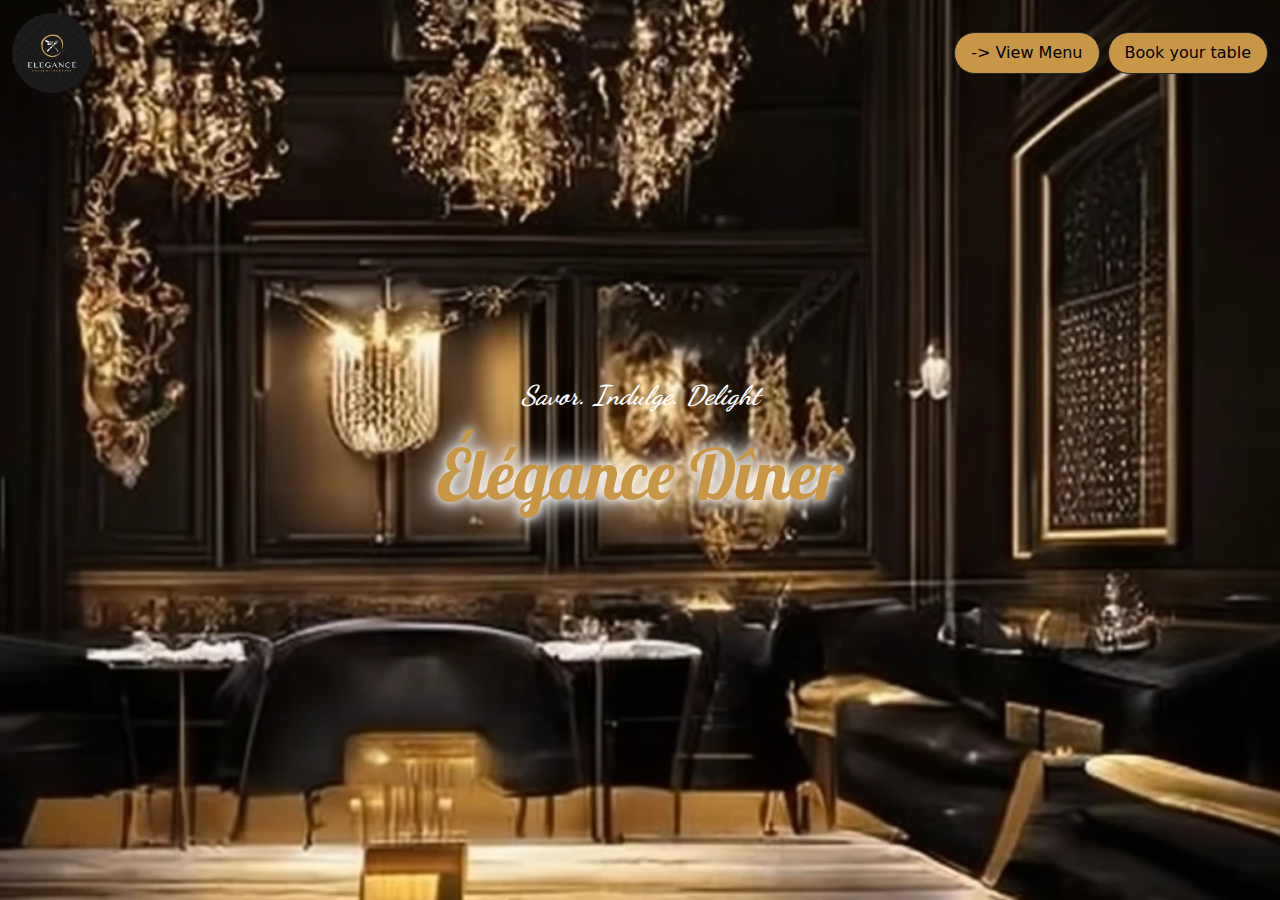
<file: index.html>
<!DOCTYPE html>
<html lang="en">
<head>
    <meta charset="UTF-8">
    <meta name="viewport" content="width=device-width, initial-scale=1.0">
    <title>resturant website</title>
    <link href="https://cdn.jsdelivr.net/npm/bootstrap@5.3.2/dist/css/bootstrap.min.css" rel="stylesheet">
    <link rel="stylesheet" href="home.css">
    <link rel="preconnect" href="https://fonts.googleapis.com">
<link rel="preconnect" href="https://fonts.gstatic.com" crossorigin>
<link href="https://fonts.googleapis.com/css2?family=Anton&family=Bebas+Neue&family=Dancing+Script:wght@400..700&family=Edu+AU+VIC+WA+NT+Hand:wght@400..700&family=Lobster&family=Montserrat:ital,wght@0,100..900;1,100..900&family=Open+Sans:ital,wght@0,300..800;1,300..800&family=Pacifico&family=Shafarik&display=swap" rel="stylesheet">
</head>
<body>
    <div class="background-container d-flex justify-content-center align-items-center flex-column">
    <nav class="navbar navbar-expand-lg ">
        <div class="container-fluid">
            <!-- Logo to the Left -->
            <a class="navbar-brand" href="#">
                <img src="logo.jpg" alt="Logo" width="80" height="80" style="border-radius: 70%;">
            </a>
    
            <!-- Toggle button for mobile -->
            <button class="navbar-toggler" type="button" data-bs-toggle="collapse" data-bs-target="#navbarNav">
                <span  class="navbar-toggler-icon" ></span>
            </button>
    
            <!-- Navbar Items -->
            <div class="collapse navbar-collapse justify-content-end" id="navbarNav">
                <ul class="navbar-nav">
                    <li class="nav-item">
                        <a class="nav-link rounded-pill px-3 border border-dark" href="menu.html">-> View Menu</a>
                    </li>
                    <li class="nav-item ms-2">
                        <a class="nav-link rounded-pill px-3 border border-dark" href="Book.html">Book your table</a>
                    </li>
                </ul>
            </div>
        </div>
    </nav>
    
    <div class="par">
        <p class="text-center mb-3" style="color: white; font-family: dancing script,sans-serif;
         font-style: italic; font-weight: 700; font-size: 3vh;">Savor. Indulge. Delight</p>
        <h1 class="text-center shining-text mt-1"  >Élégance Dîner</h1>
    </div>

    </div>
     <!-- Bootstrap JS (for toggler to work) -->
 <script src="https://cdn.jsdelivr.net/npm/bootstrap@5.3.0/dist/js/bootstrap.bundle.min.js"></script>
</body>
</html>
</file>
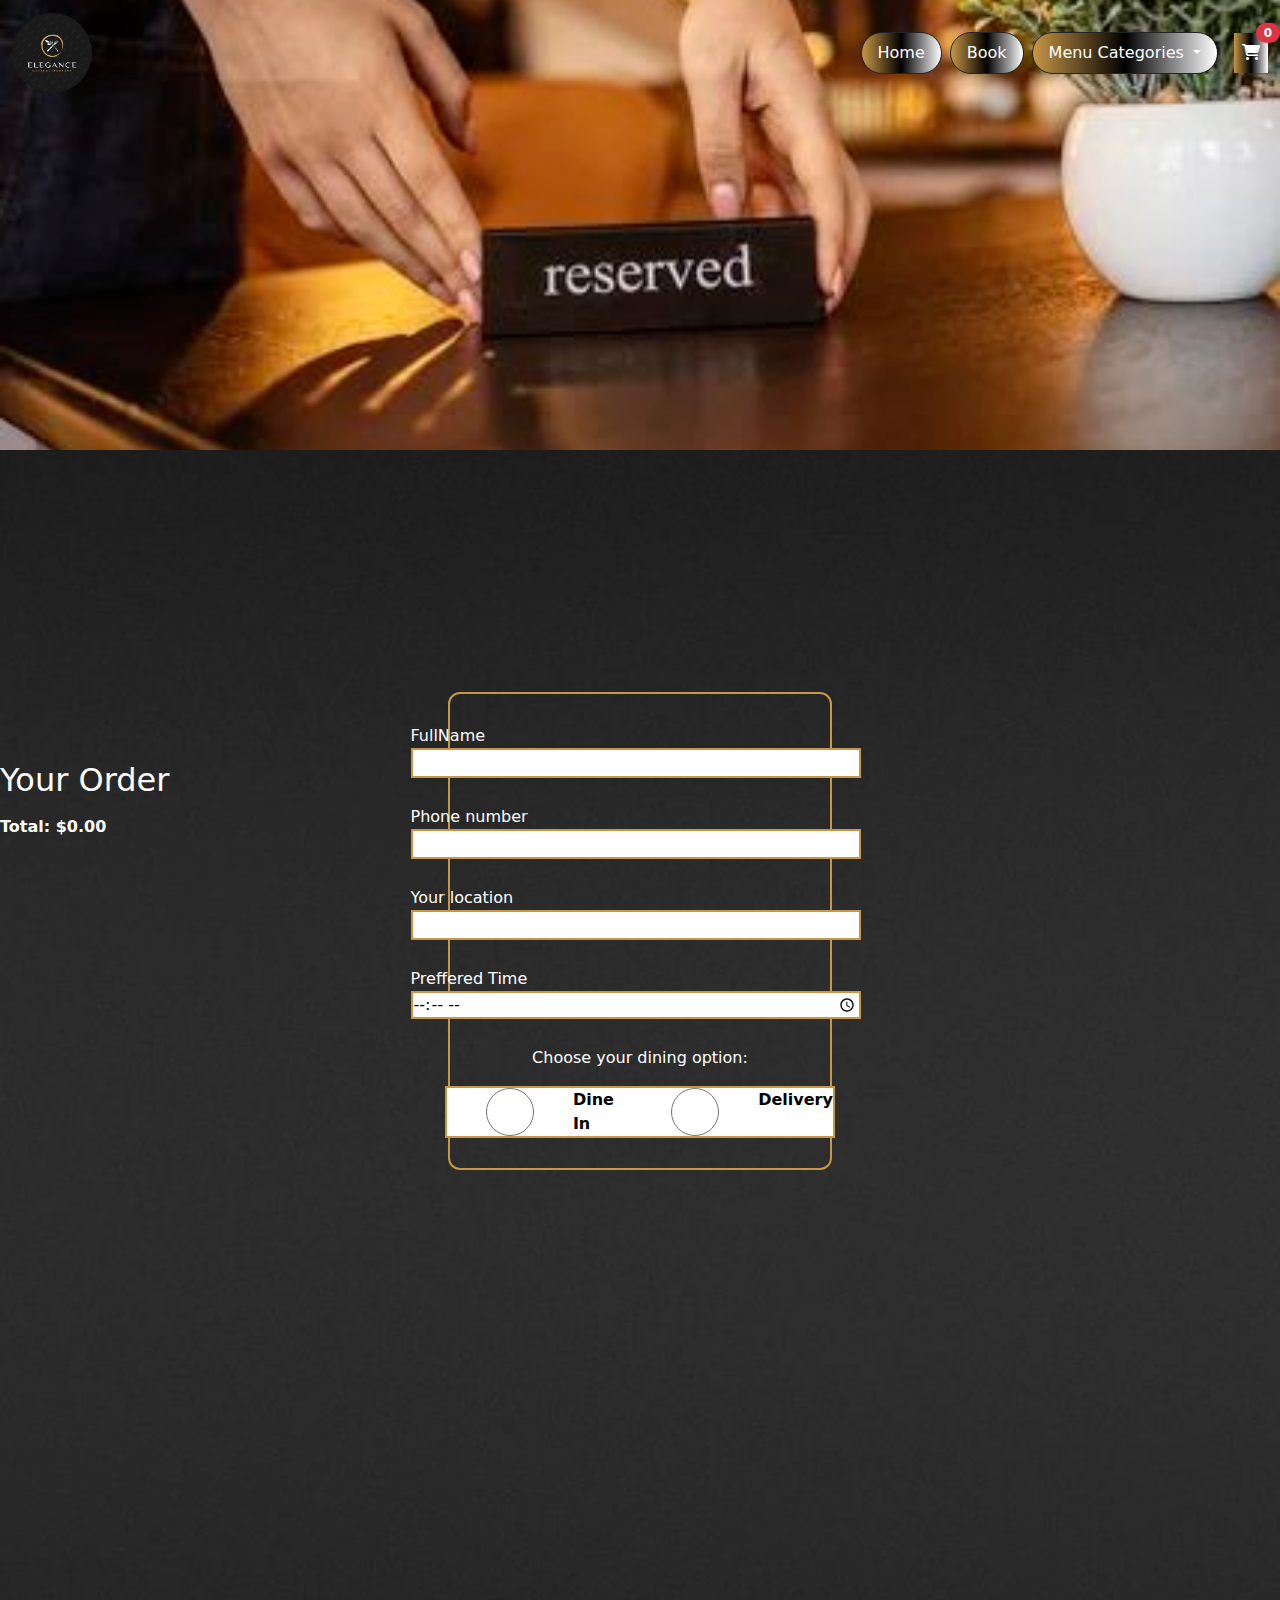
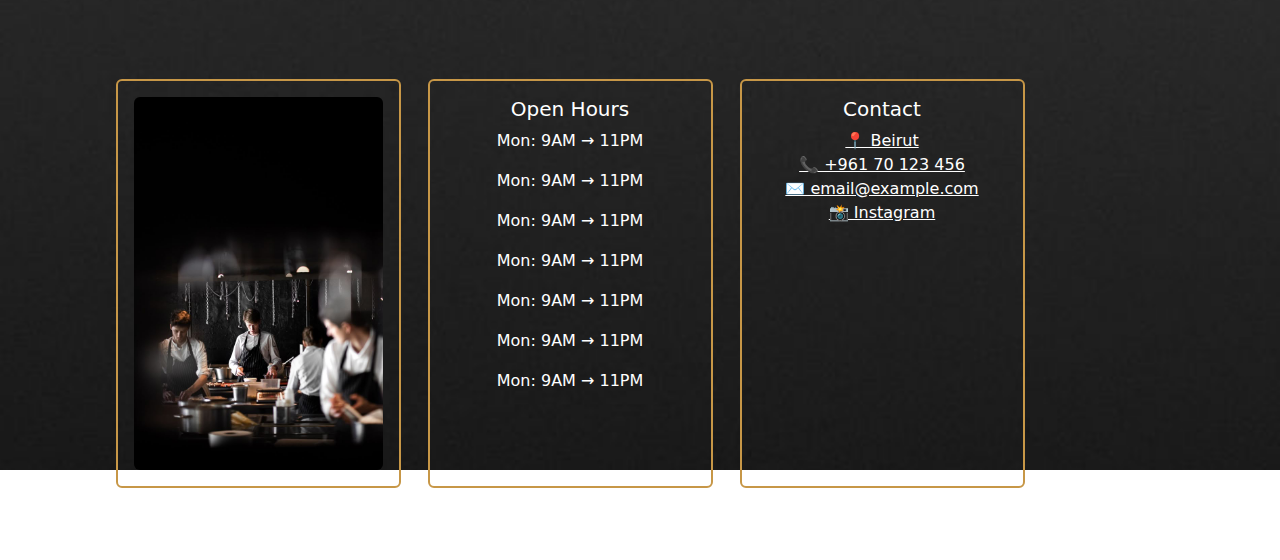
<file: book.html>
<!DOCTYPE html>
<html lang="en">
<head>
    <meta charset="UTF-8">
    <meta name="viewport" content="width=device-width, initial-scale=1.0">
    <title> Booking </title>
    <link rel="stylesheet" href="book.css">
    <link href="https://cdn.jsdelivr.net/npm/bootstrap@5.3.2/dist/css/bootstrap.min.css" rel="stylesheet">
    <link rel="stylesheet" href="https://cdnjs.cloudflare.com/ajax/libs/font-awesome/6.5.0/css/all.min.css">

</head>
<body>
    <div class="background-container section1">
        <nav class="navbar navbar-expand-lg  bg-transparent">
            <div class="container-fluid">
              <!-- Logo on the left -->
              <a class="navbar-brand" href="#">
                <img src="logo.jpg" alt="Logo" width="80" height="80" style="border-radius: 70%;">
              </a>
          
              <!-- Toggler for mobile view -->
              <button class="navbar-toggler" type="button" data-bs-toggle="collapse" data-bs-target="#navbarNav"
                aria-controls="navbarNav" aria-expanded="false" aria-label="Toggle navigation">
                <span class="navbar-toggler-icon"></span>
              </button>
          
              <!-- Navigation links aligned to the right -->
              <div class="collapse navbar-collapse" id="navbarNav">
                <ul class="navbar-nav ms-auto d-flex align-items-center">
                  <li class="nav-item">
                    <a class="nav-link rounded-pill px-3 border border-dark" href="home.html">Home</a>
                  </li>
                  <li class="nav-item ms-2">
                    <a class="nav-link rounded-pill px-3 border border-dark" href="Book.html">Book</a>
                  </li>
                               <li class="nav-item dropdown ms-2">
        <a class="nav-link dropdown-toggle rounded-pill px-3 border border-dark" href="#" id="navbarDropdown" role="button" data-bs-toggle="dropdown" aria-expanded="false">
            Menu Categories
        </a>
        <ul class="dropdown-menu" aria-labelledby="navbarDropdown">
            <li><a class="dropdown-item" href="lahme.html">Meat Dishes</a></li>
            <li><a class="dropdown-item" href="seafood.html">Seafood Dishes</a></li>
            <li><a class="dropdown-item" href="veg.html">Vegetarian Dishes</a></li>
            <li><a class="dropdown-item" href="dessert.html">Decadent Desserts</a></li>
        </ul>
    </li>
                      <li class="nav-item ms-3">
                        <a class="nav-link position-relative" href="cart.html">
                          <i class="fas fa-shopping-cart"></i>
                          <span class="position-absolute top-0 start-100 translate-middle badge rounded-pill bg-danger">
                            0
                          </span>
                        </a>
                      </li>
                      
                    </div>
                
              </div>
             
              </div>
            </div>
           
            </div>
          </nav>
         
        </div>
        <div class="background-container section2">
          <form action="book.php" method="post">
            <div class="form-container">
              <div class="res">
              <label for="yourname">FullName</label>
              <input type="text" id="yourname" name="yourname" required>
              </div>
              <div class="res">
                <label for="phonenumber">Phone number</label>
                <input type="tel" id="phonenumber" name="phonenumber" required>
              </div>
              <div class="res">
                <label for="location">Your location</label>
              <input type="text" id="location" name="location" required>
              </div>
              <div class="res">
                <label for="time">Preffered Time</label>
                <input type="time" id="time" name="time" required>
              </div>
              <div class="radio">
              <p>Choose your dining option:</p>
<div class="choice">
<input type="radio" id="dinein" name="order_type" value="Dine In">
<label for="dinein">Dine In</label>

<input type="radio" id="delivery" name="order_type" value="Delivery">
<label for="delivery">Delivery</label>
</div>
              </div>
            
         </div>
          </form>
          <div class="cart-summary">
            <h2>Your Order</h2>
            <ul id="cart-items">
              <!-- Items will be populated via JavaScript -->
            </ul>
            <p><strong>Total: $<span id="cart-total">0.00</span></strong></p>
          </div>

          <footer class="footer text-white py-5">
            <div class="container">
              <div class="row justify-content-center text-center ">
              
                <!-- 1st Column -->
                <div class="col-md-3 d-flex flex-column align-items-center mb-4 custom-border p-3 rounded">
                  <img src="book1.jpg" class="img-fluid rounded" alt="Restaurant" style="width: 100%;">
                </div>
          
                <!-- 2nd Column -->
                <div class="col-md-3 d-flex flex-column align-items-center mb-4 custom-border p-3 rounded">
                  <h5>Open Hours</h5>
                  <p>Mon: 9AM → 11PM</p>
                  <p>Mon: 9AM → 11PM</p>
                  <p>Mon: 9AM → 11PM</p>
                  <p>Mon: 9AM → 11PM</p>
                  <p>Mon: 9AM → 11PM</p>
                  <p>Mon: 9AM → 11PM</p>
                  <p>Mon: 9AM → 11PM</p>
                </div>
          
                <!-- 3rd Column -->
                <div class="col-md-3 d-flex flex-column align-items-center mb-4 custom-border p-3 rounded">
                  <h5>Contact</h5>
                  <a href="#" class="text-white">📍 Beirut</a>
                  <a href="#" class="text-white">📞 +961 70 123 456</a>
                  <a href="#" class="text-white">✉️ email@example.com</a>
                  <a href="#" class="text-white">📸 Instagram</a>
                </div>
          
              </div>
            </div>
          </footer>
          
          
        </div>
          <script src="https://cdn.jsdelivr.net/npm/bootstrap@5.3.2/dist/js/bootstrap.bundle.min.js"></script>   
</body>
</html>
</file>
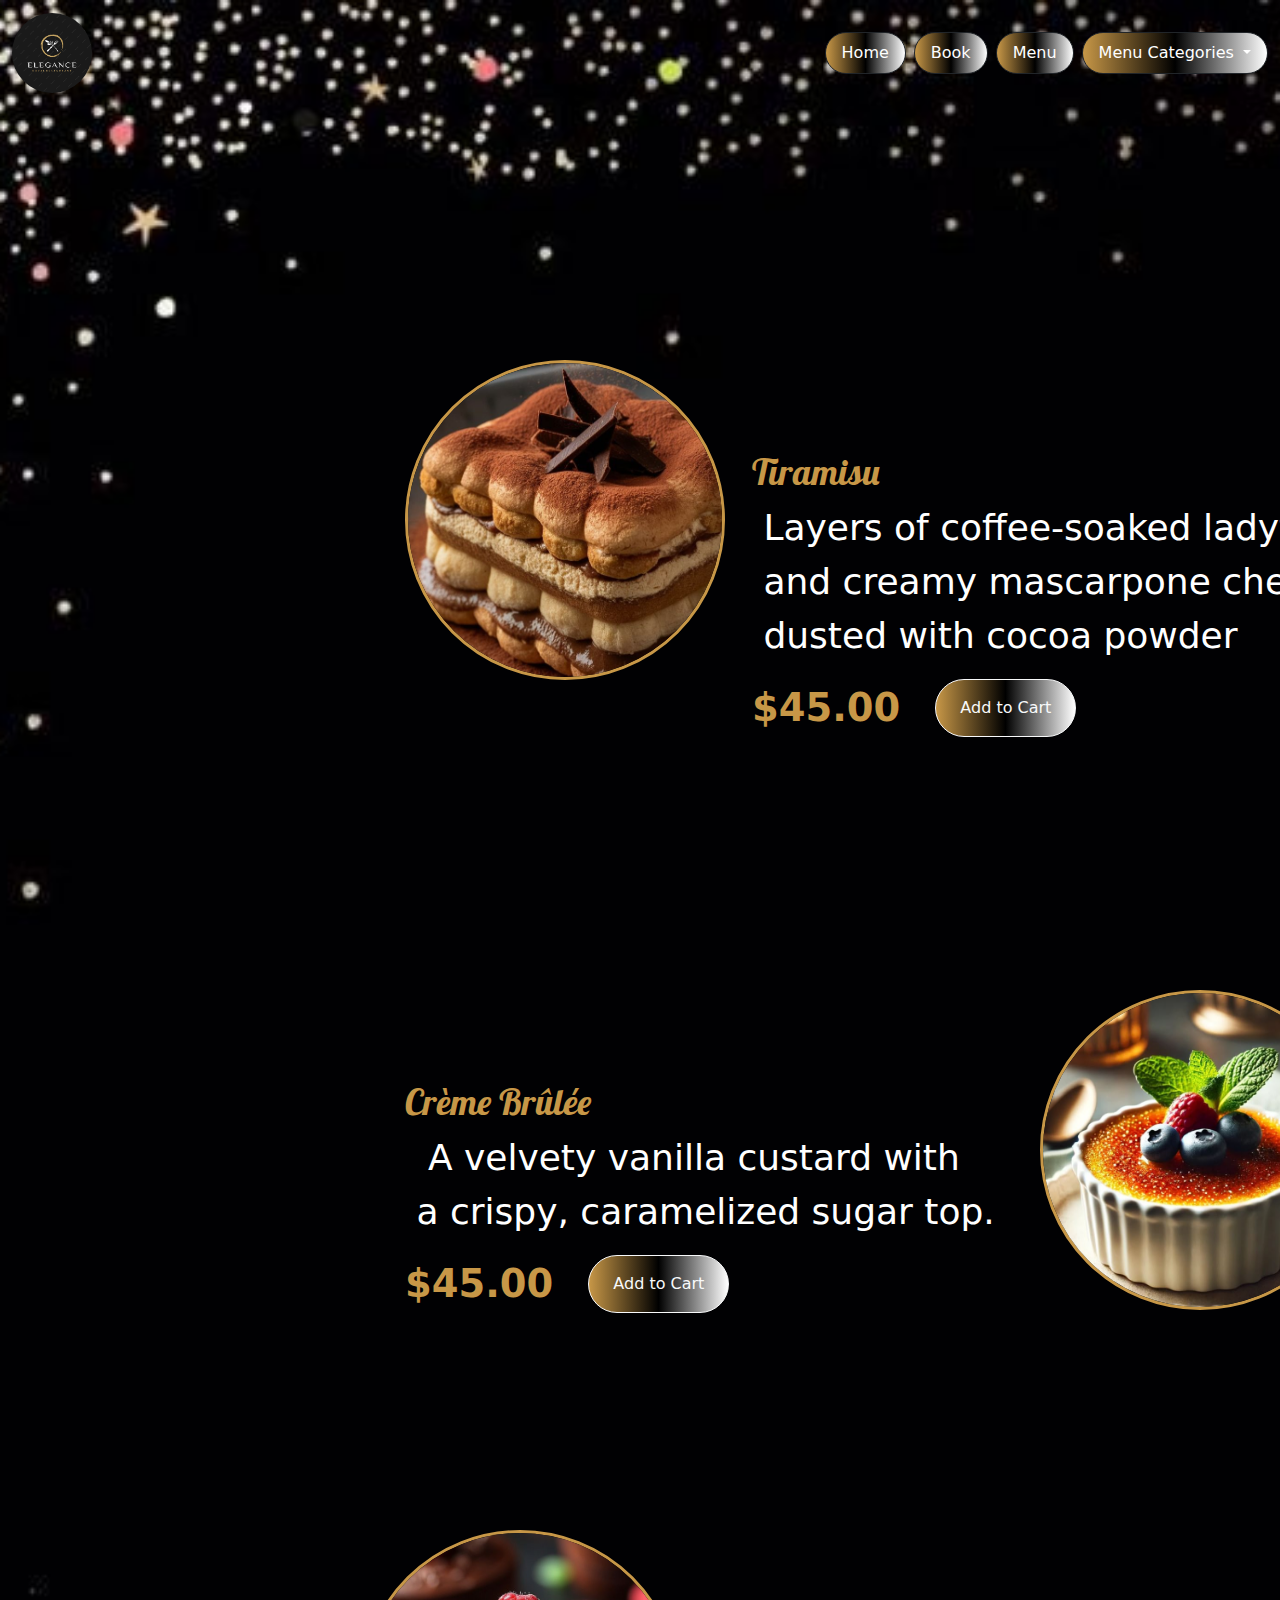
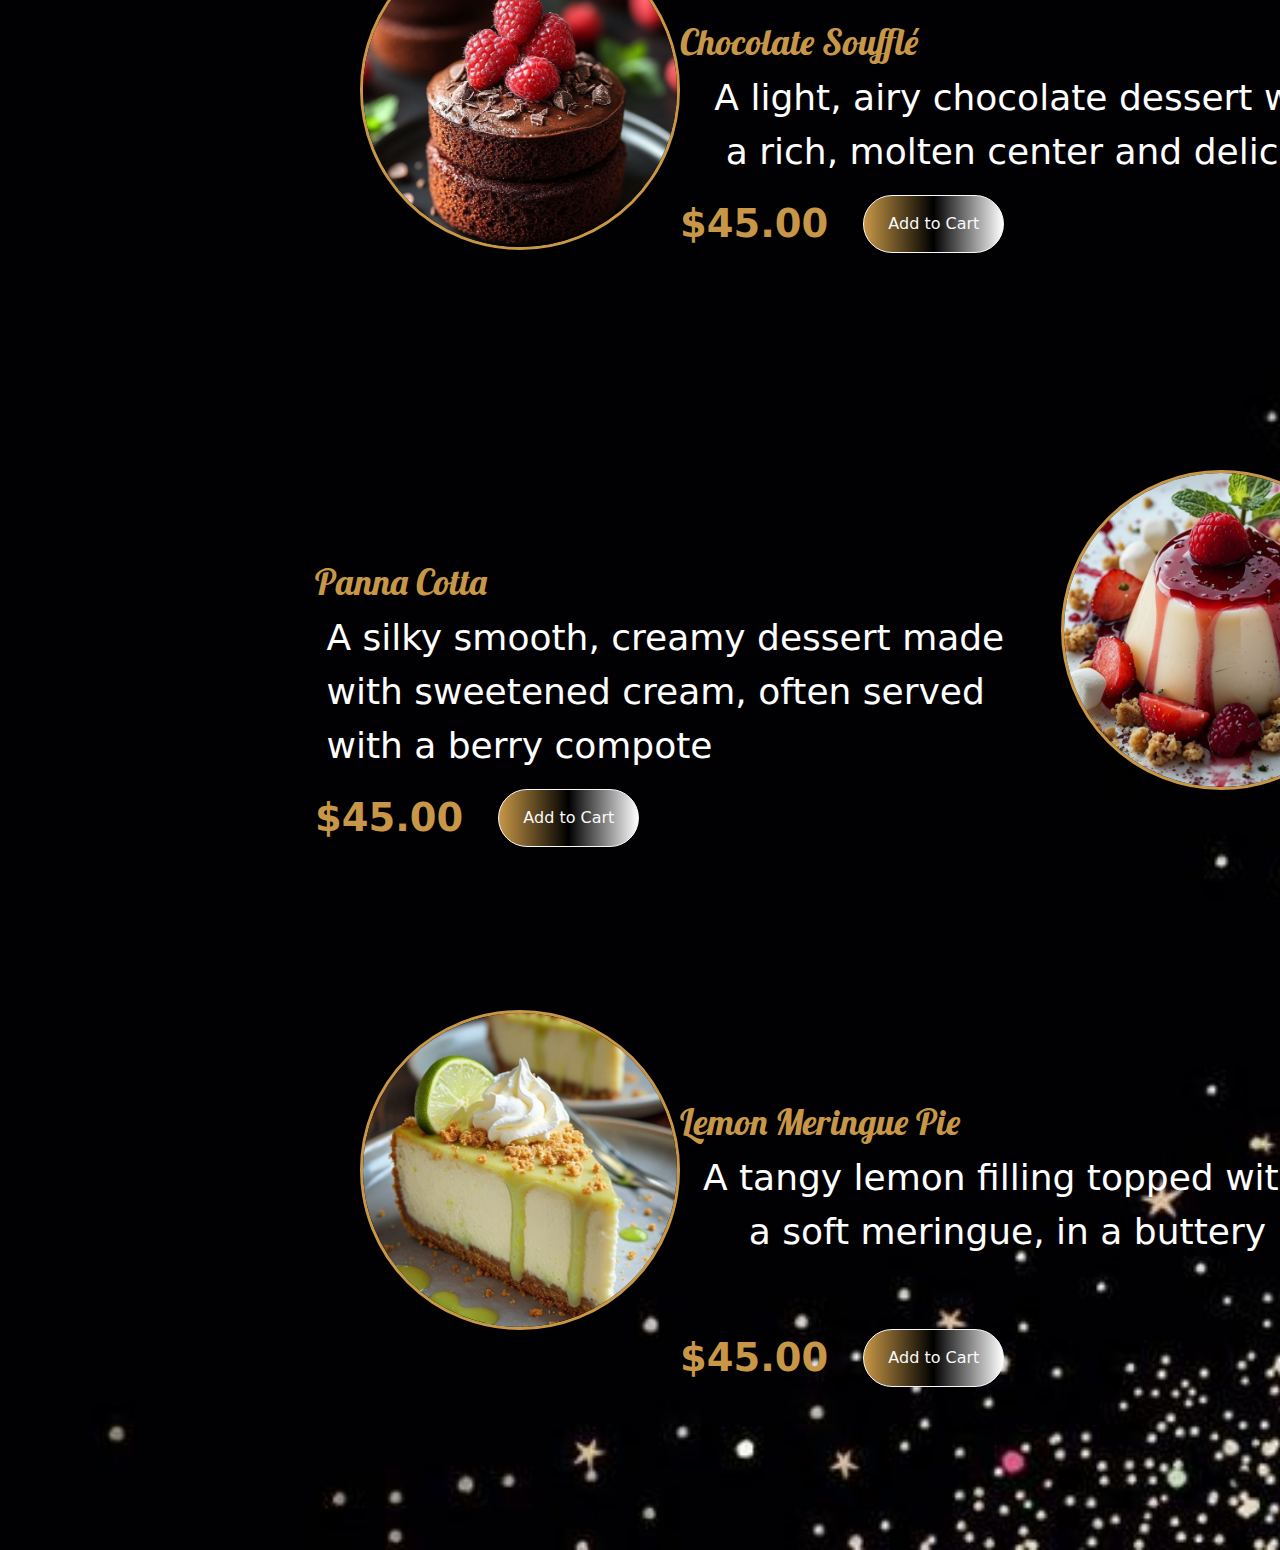
<file: dessert.html>
<!DOCTYPE html>
<html lang="en">
<head>
    <meta charset="UTF-8">
    <meta name="viewport" content="width=device-width, initial-scale=1.0">
    <title>Menu/meat</title>
    <link rel="stylesheet" href="veg.css">
    <link href="https://cdn.jsdelivr.net/npm/bootstrap@5.3.2/dist/css/bootstrap.min.css" rel="stylesheet">
    <link rel="preconnect" href="https://fonts.googleapis.com">
    <link rel="preconnect" href="https://fonts.gstatic.com" crossorigin>
    <link href="https://fonts.googleapis.com/css2?family=Anton&family=Bebas+Neue&family=Dancing+Script:wght@400..700&family=Edu+AU+VIC+WA+NT+Hand:wght@400..700&family=Lobster&family=Montserrat:ital,wght@0,100..900;1,100..900&family=Open+Sans:ital,wght@0,300..800;1,300..800&family=Pacifico&family=Shafarik&display=swap" rel="stylesheet">


</head>
<body>
    <div class="background-container">
        <nav class="navbar navbar-expand-lg bg-transparent">
            <div class="container-fluid">
              <!-- Logo on the left -->
              <a class="navbar-brand" href="#">
                <img src="logo.jpg" alt="Logo" width="80" height="80" style="border-radius: 70%;">
              </a>
          
              <!-- Toggler for mobile view -->
              <button class="navbar-toggler" type="button" data-bs-toggle="collapse" data-bs-target="#navbarNav"
                aria-controls="navbarNav" aria-expanded="false" aria-label="Toggle navigation">
                <span class="navbar-toggler-icon"></span>
              </button>
          
              <!-- Navigation links aligned to the right -->
              <div class="collapse navbar-collapse" id="navbarNav">
                <ul class="navbar-nav ms-auto d-flex align-items-center">
                  <li class="nav-item">
                    <a class="nav-link rounded-pill px-3 border border-dark" href="home.html">Home</a>
                  </li>
                  <li class="nav-item ms-2">
                    <a class="nav-link rounded-pill px-3 border border-dark" href="book.html">Book</a>
                  </li>
                  <li class="nav-item ms-2">
                    <a class="nav-link rounded-pill px-3 border border-dark" href="menu.html">Menu</a>
                  </li>
                   <li class="nav-item dropdown ms-2">
        <a class="nav-link dropdown-toggle rounded-pill px-3 border border-dark" href="#" id="navbarDropdown" role="button" data-bs-toggle="dropdown" aria-expanded="false">
            Menu Categories
        </a>
        <ul class="dropdown-menu" aria-labelledby="navbarDropdown">
            <li><a class="dropdown-item" href="lahme.html">Meat Dishes</a></li>
            <li><a class="dropdown-item" href="seafood.html">Seafood Dishes</a></li>
            <li><a class="dropdown-item" href="veg.html">Vegetarian Dishes</a></li>
            <li><a class="dropdown-item" href="dessert.html">Decadent Desserts</a></li>
        </ul>
    </li>
              </div>
            </div>
          </nav>
          
<div class="section-header">
    <h1>Menu</h1>
    <div class="underline"></div>
</div>

<div class="meat1">
  <img src="tiramisu.jpg" alt="">
  <div class="texts">
    <h1>Tiramisu</h1>
    <p> Layers of coffee-soaked ladyfingers 
 and creamy mascarpone cheese,
 dusted with cocoa powder</p>

    <div class="price-add">
      <span class="price" style="font-size: 18px; color: #C79747;"><strong>$45.00</strong></span>
      <button class="btn btn-outline-light rounded-pill ms-3 px-4">Add to Cart</button>
    </div>
  </div>
</div>
<div class="meat2">
 
  <div class="texts">
    <h1>Crème Brûlée</h1>
    <p>  A velvety vanilla custard with
 a crispy, caramelized sugar top.</p>
 <div class="price-add">
  <span class="price" style="font-size: 18px; color: #C79747;"><strong>$45.00</strong></span>
  <button class="btn btn-outline-light rounded-pill ms-3 px-4">Add to Cart</button>
</div>

  </div>
  <img src="first.jpg" alt="Creme Brulee">
</div>
<div class="meat3">
  <img src="choco souffle.jpg" alt="chocalate Souffle">
  <div class="texts">
    <h1>Chocolate Soufflé</h1>
    <p>   A light, airy chocolate dessert with
    a rich, molten center and delicate exterior.     </p>

    <div class="price-add">
      <span class="price" style="font-size: 18px; color: #C79747;"><strong>$45.00</strong></span>
      <button class="btn btn-outline-light rounded-pill ms-3 px-4">Add to Cart</button>
    </div>
  </div>
</div>

<div class="meat4">
 
  <div class="texts">
    <h1>Panna Cotta</h1>
    <p> A silky smooth, creamy dessert made 
 with sweetened cream, often served 
 with a berry compote</p>
 <div class="price-add">
  <span class="price" style="font-size: 18px; color: #C79747;"><strong>$45.00</strong></span>
  <button class="btn btn-outline-light rounded-pill ms-3 px-4">Add to Cart</button>
</div>

  </div>
  <img src="pana cota.jpg" alt="pana cota">
</div>

<div class="meat5">
  <img src="lemonn.jpg" alt="Lemon Meringue">
  <div class="texts">
    <h1>Lemon Meringue Pie</h1>
  <p>  A tangy lemon filling topped with
      a soft meringue, in a buttery pie crust.  
  </p>

    <div class="price-add">
      <span class="price" style="font-size: 18px; color: #C79747;"><strong>$45.00</strong></span>
      <button class="btn btn-outline-light rounded-pill ms-3 px-4">Add to Cart</button>
    </div>
  </div>
</div>

    </div>
    <script src="https://cdn.jsdelivr.net/npm/bootstrap@5.3.2/dist/js/bootstrap.bundle.min.js"></script>

</body>
</html>
</file>
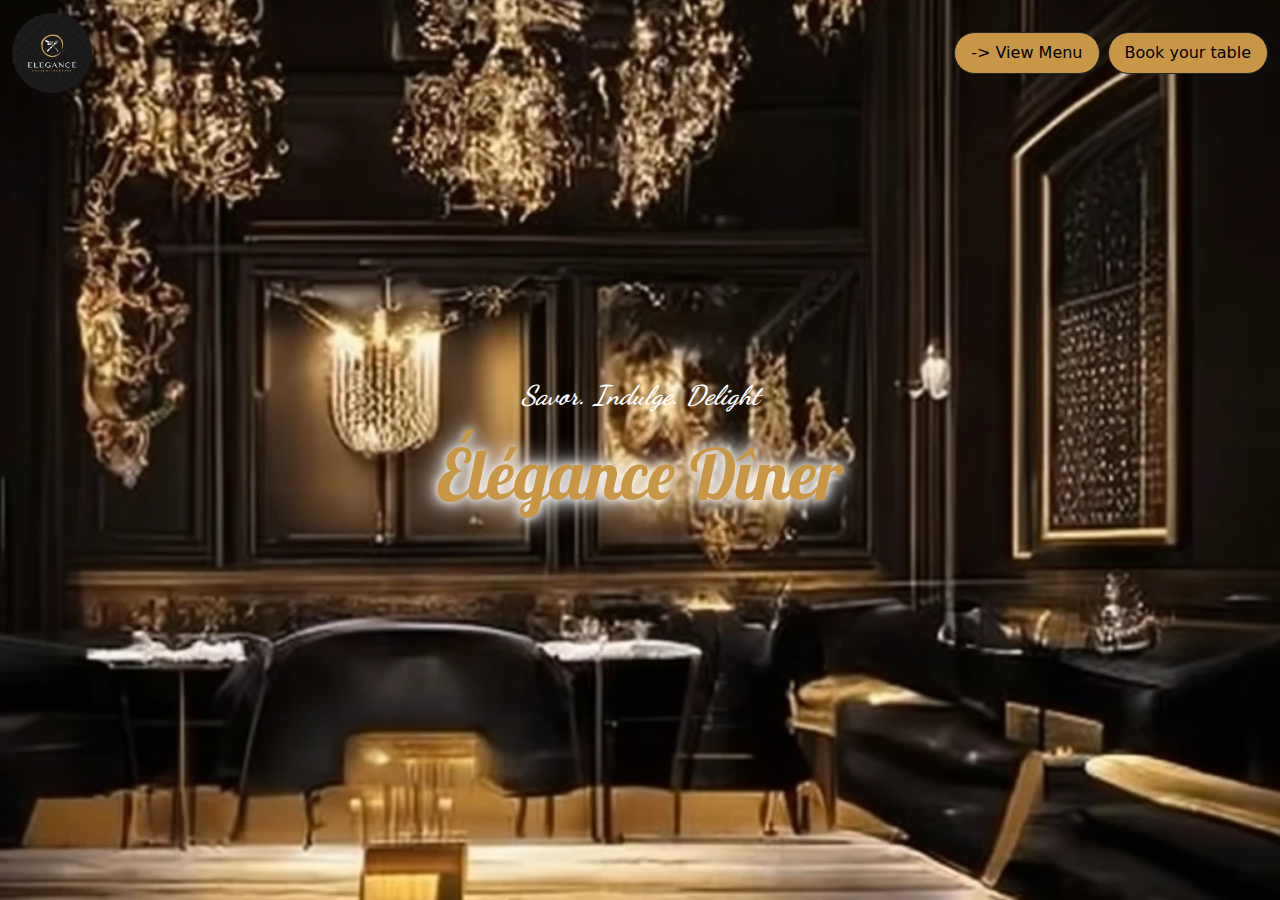
<file: home.html>
<!DOCTYPE html>
<html lang="en">
<head>
    <meta charset="UTF-8">
    <meta name="viewport" content="width=device-width, initial-scale=1.0">
    <title>resturant website</title>
    <link href="https://cdn.jsdelivr.net/npm/bootstrap@5.3.2/dist/css/bootstrap.min.css" rel="stylesheet">
    <link rel="stylesheet" href="home.css">
    <link rel="preconnect" href="https://fonts.googleapis.com">
<link rel="preconnect" href="https://fonts.gstatic.com" crossorigin>
<link href="https://fonts.googleapis.com/css2?family=Anton&family=Bebas+Neue&family=Dancing+Script:wght@400..700&family=Edu+AU+VIC+WA+NT+Hand:wght@400..700&family=Lobster&family=Montserrat:ital,wght@0,100..900;1,100..900&family=Open+Sans:ital,wght@0,300..800;1,300..800&family=Pacifico&family=Shafarik&display=swap" rel="stylesheet">
</head>
<body>
    <div class="background-container d-flex justify-content-center align-items-center flex-column">
    <nav class="navbar navbar-expand-lg ">
        <div class="container-fluid">
            <!-- Logo to the Left -->
            <a class="navbar-brand" href="#">
                <img src="logo.jpg" alt="Logo" width="80" height="80" style="border-radius: 70%;">
            </a>
    
            <!-- Toggle button for mobile -->
            <button class="navbar-toggler" type="button" data-bs-toggle="collapse" data-bs-target="#navbarNav">
                <span  class="navbar-toggler-icon" ></span>
            </button>
    
            <!-- Navbar Items -->
            <div class="collapse navbar-collapse justify-content-end" id="navbarNav">
                <ul class="navbar-nav">
                    <li class="nav-item">
                        <a class="nav-link rounded-pill px-3 border border-dark" href="menu.html">-> View Menu</a>
                    </li>
                    <li class="nav-item ms-2">
                        <a class="nav-link rounded-pill px-3 border border-dark" href="Book.html">Book your table</a>
                    </li>
                </ul>
            </div>
        </div>
    </nav>
    
    <div class="par">
        <p class="text-center mb-3" style="color: white; font-family: dancing script,sans-serif;
         font-style: italic; font-weight: 700; font-size: 3vh;">Savor. Indulge. Delight</p>
        <h1 class="text-center shining-text mt-1"  >Élégance Dîner</h1>
    </div>

    </div>
     <!-- Bootstrap JS (for toggler to work) -->
 <script src="https://cdn.jsdelivr.net/npm/bootstrap@5.3.0/dist/js/bootstrap.bundle.min.js"></script>
</body>
</html>
</file>
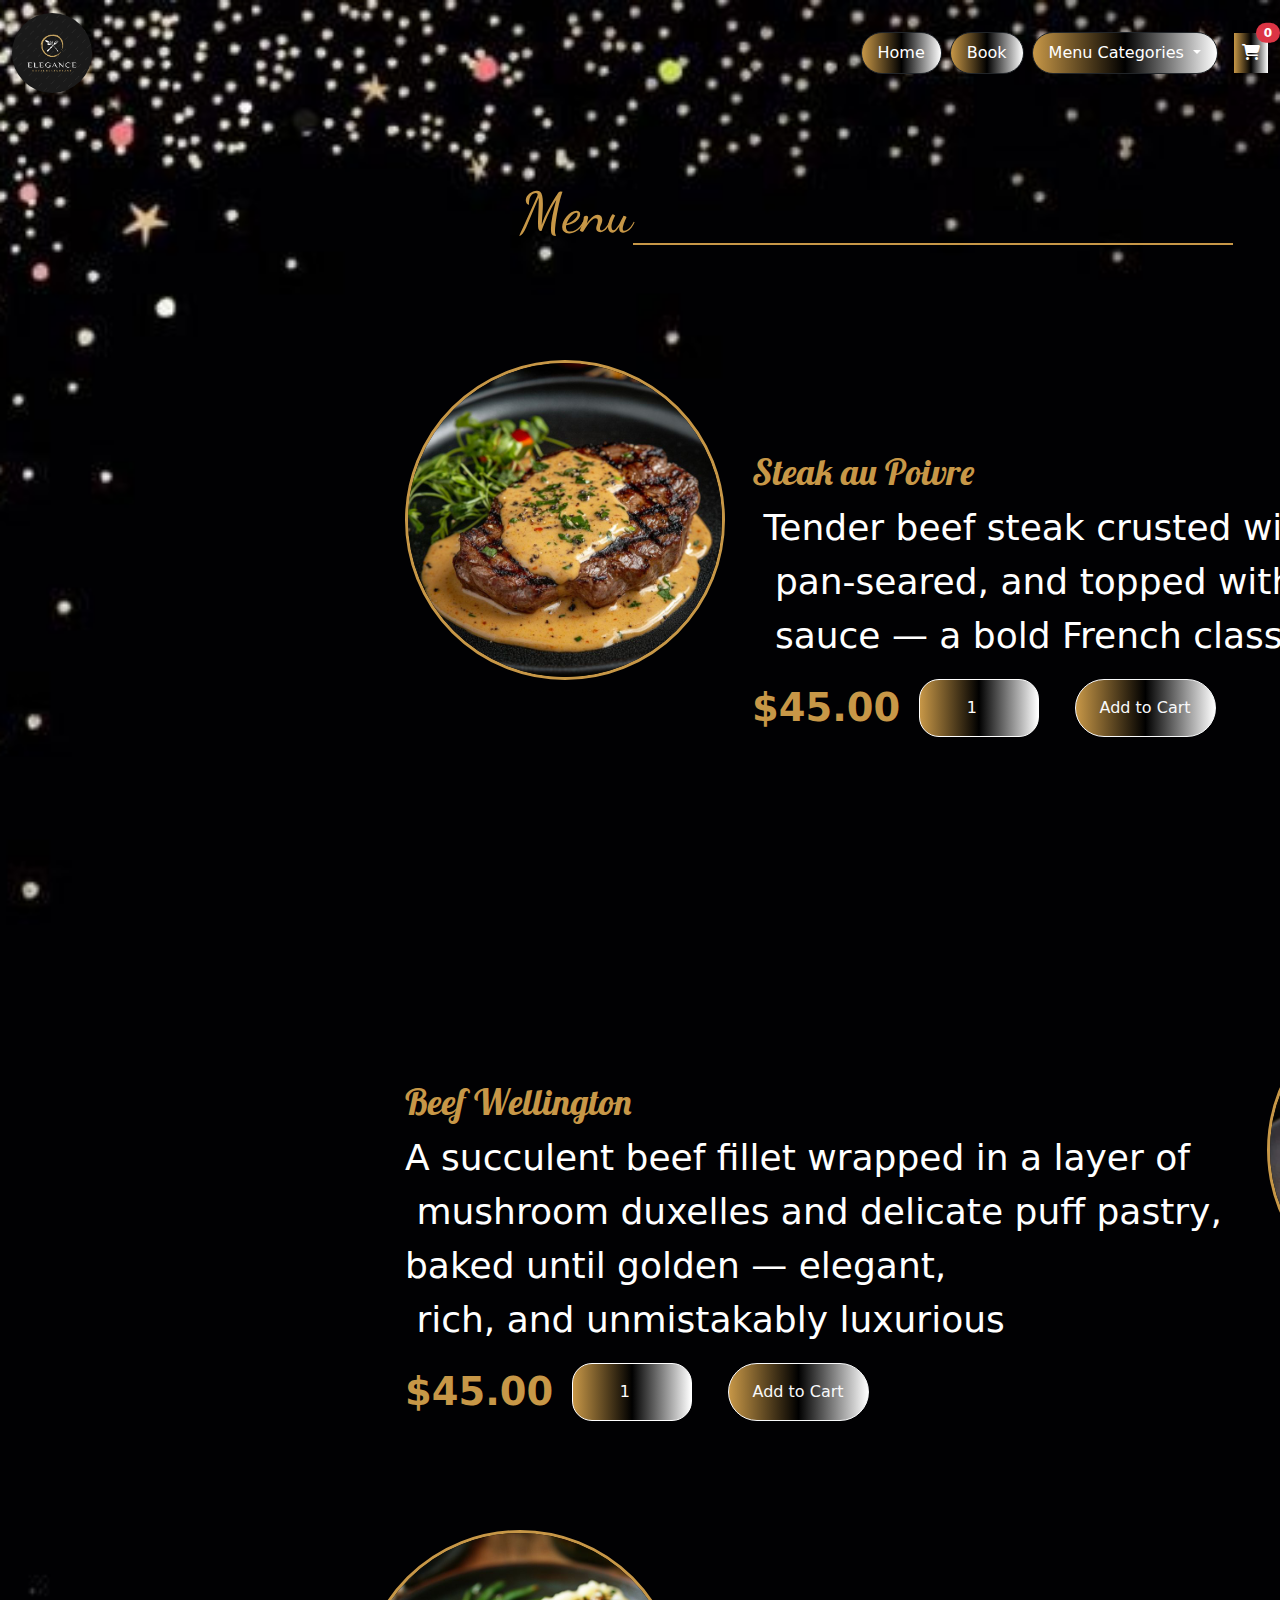
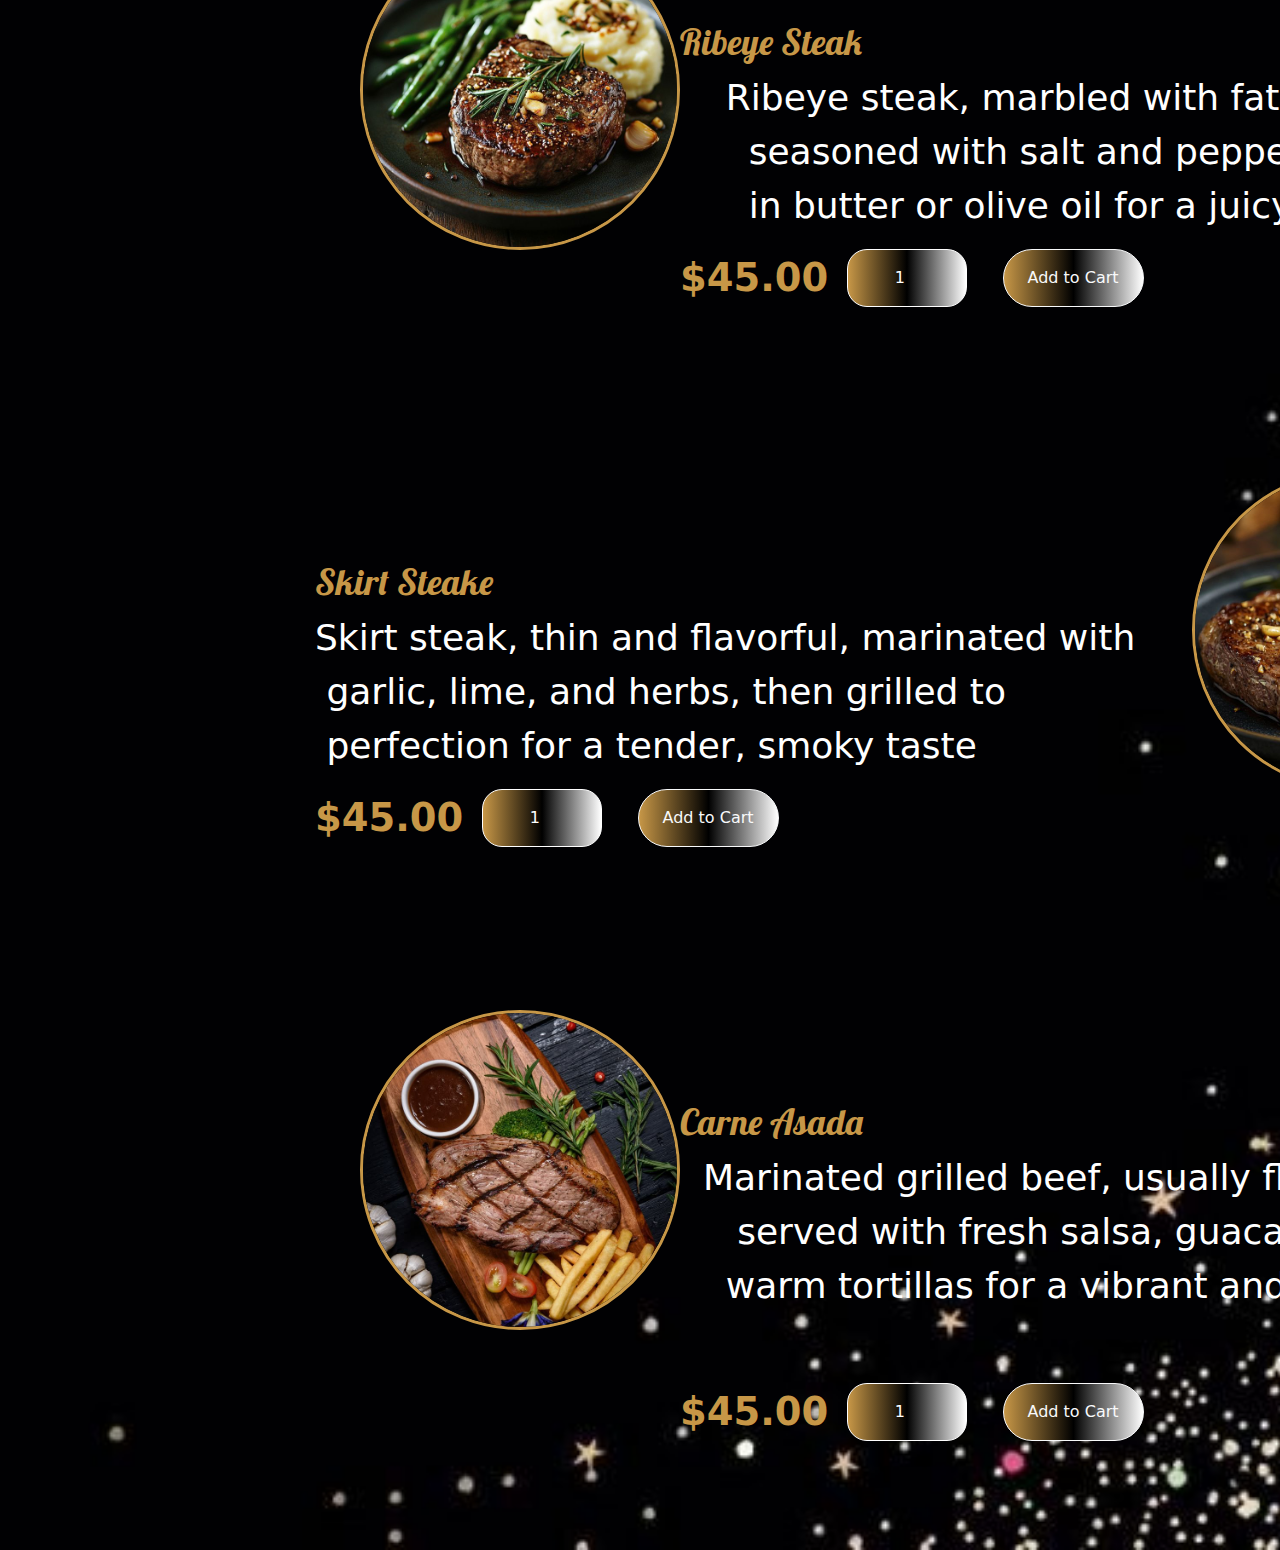
<file: lahme.html>
<!DOCTYPE html>
<html lang="en">
<head>
    <meta charset="UTF-8">
    <meta name="viewport" content="width=device-width, initial-scale=1.0">
    <title>Menu/meat</title>
    <link rel="stylesheet" href="lahme.css">
    <link href="https://cdn.jsdelivr.net/npm/bootstrap@5.3.2/dist/css/bootstrap.min.css" rel="stylesheet">
    <link rel="preconnect" href="https://fonts.googleapis.com">
    <link rel="preconnect" href="https://fonts.gstatic.com" crossorigin>
    <link href="https://fonts.googleapis.com/css2?family=Anton&family=Bebas+Neue&family=Dancing+Script:wght@400..700&family=Edu+AU+VIC+WA+NT+Hand:wght@400..700&family=Lobster&family=Montserrat:ital,wght@0,100..900;1,100..900&family=Open+Sans:ital,wght@0,300..800;1,300..800&family=Pacifico&family=Shafarik&display=swap" rel="stylesheet">
    <link rel="stylesheet" href="https://cdnjs.cloudflare.com/ajax/libs/font-awesome/6.5.0/css/all.min.css">


</head>
<body>
    <div class="background-container">
        <nav class="navbar navbar-expand-lg  bg-transparent">
            <div class="container-fluid">
              <!-- Logo on the left -->
              <a class="navbar-brand" href="#">
                <img src="logo.jpg" alt="Logo" width="80" height="80" style="border-radius: 70%;">
              </a>
          
              <!-- Toggler for mobile view -->
              <button class="navbar-toggler" type="button" data-bs-toggle="collapse" data-bs-target="#navbarNav"
                aria-controls="navbarNav" aria-expanded="false" aria-label="Toggle navigation">
                <span class="navbar-toggler-icon"></span>
              </button>
          
              <!-- Navigation links aligned to the right -->
              <div class="collapse navbar-collapse" id="navbarNav">
                <ul class="navbar-nav ms-auto d-flex align-items-center">
                  <li class="nav-item">
                    <a class="nav-link rounded-pill px-3 border border-dark" href="home.html">Home</a>
                  </li>
                  <li class="nav-item ms-2">
                    <a class="nav-link rounded-pill px-3 border border-dark" href="Book.html">Book</a>
                  </li>
                              <li class="nav-item dropdown ms-2">
        <a class="nav-link dropdown-toggle rounded-pill px-3 border border-dark" href="#" id="navbarDropdown" role="button" data-bs-toggle="dropdown" aria-expanded="false">
            Menu Categories
        </a>
        <ul class="dropdown-menu" aria-labelledby="navbarDropdown">
            <li><a class="dropdown-item" href="lahme.html">Meat Dishes</a></li>
            <li><a class="dropdown-item" href="seafood.html">Seafood Dishes</a></li>
            <li><a class="dropdown-item" href="veg.html">Vegetarian Dishes</a></li>
            <li><a class="dropdown-item" href="dessert.html">Decadent Desserts</a></li>
        </ul>
                      <li class="nav-item ms-3">
                        <a class="nav-link position-relative" href="cart.html">
                          <i class="fas fa-shopping-cart"></i>
                          <span class="position-absolute top-0 start-100 translate-middle badge rounded-pill bg-danger">
                            0
                          </span>
                        </a>
                      </li>
                      
                    </div>
                   
                    
                  </li>
            
    </li>
              </div>
             
              </div>
            </div>
           
            </div>
          </nav>
          
<div class="section-header">
    <h1>Menu</h1>
    <div class="underline"></div>
</div>

<div class="meat1">

  <img src="steak au pailute.jpg" alt="Steak au Poivre">
  <div class="texts">
    <h1>Steak au Poivre</h1>
    <p> Tender beef steak crusted with black pepper,
  pan-seared, and topped with a creamy cognac-pepper
  sauce — a bold French classic with a refined finish</p>

    <div class="price-add">
      <span class="price" style="font-size: 18px; color: #C79747;"><strong>$45.00</strong></span>
        
  <input type="number" min="1" value="1" class="quantity-input">
      <button class="btn btn-outline-light rounded-pill ms-3 px-4">Add to Cart</button>
    </div>
  </div>
</div>
<div class="meat2">
 
  <div class="texts">
    <h1>Beef Wellington</h1>
    <p>A succulent beef fillet wrapped in a layer of
 mushroom duxelles and delicate puff pastry,
baked until golden — elegant,
 rich, and unmistakably luxurious </p>
 <div class="price-add">
  <span class="price" style="font-size: 18px; color: #C79747;"><strong>$45.00</strong></span>
  <input type="number" min="1" value="1" class="quantity-input">
  <button class="btn btn-outline-light rounded-pill ms-3 px-4">Add to Cart</button>
</div>

  </div>
  <img src="beef balgnetun.jpg" alt="Beef Wellington">
</div>
<div class="meat3">
  <img src="ribey steak.jpg" alt="Ribeye Steake">
  <div class="texts">
    <h1>Ribeye Steak</h1>
    <p>    Ribeye steak, marbled with fat for rich flavor,
      seasoned with salt and pepper, then seared 
      in butter or olive oil for a juicy, tender bite  </p>

    <div class="price-add">
      <span class="price" style="font-size: 18px; color: #C79747;"><strong>$45.00</strong></span>
      <input type="number" min="1" value="1" class="quantity-input">
      <button class="btn btn-outline-light rounded-pill ms-3 px-4">Add to Cart</button>
    </div>
  </div>
</div>

<div class="meat4">
 
  <div class="texts">
    <h1>Skirt Steake</h1>
    <p>Skirt steak, thin and flavorful, marinated with 
 garlic, lime, and herbs, then grilled to 
 perfection for a tender, smoky taste</p>
 <div class="price-add">
  <span class="price" style="font-size: 18px; color: #C79747;"><strong>$45.00</strong></span>
  <input type="number" min="1" value="1" class="quantity-input">
  <button class="btn btn-outline-light rounded-pill ms-3 px-4">Add to Cart</button>
</div>

  </div>
  <img src="skirt steak.jpg" alt="Skirt steake plate">
</div>

<div class="meat5">
  <img src="plate.jpg" alt="Carne Asada">
  <div class="texts">
    <h1> Carne Asada</h1>
  <p>  Marinated grilled beef, usually flank or skirt steak, 
     served with fresh salsa, guacamole, and
    warm tortillas for a vibrant and flavorful meal.
  </p>

    <div class="price-add">
      <span class="price" style="font-size: 18px; color: #C79747;"><strong>$45.00</strong></span>
      <input type="number" min="1" value="1" class="quantity-input">
      <button class="btn btn-outline-light rounded-pill ms-3 px-4">Add to Cart</button>
    </div>
  </div>
</div>

    </div>
    <script src="https://cdn.jsdelivr.net/npm/bootstrap@5.3.2/dist/js/bootstrap.bundle.min.js"></script>

</body>
</html>
</file>
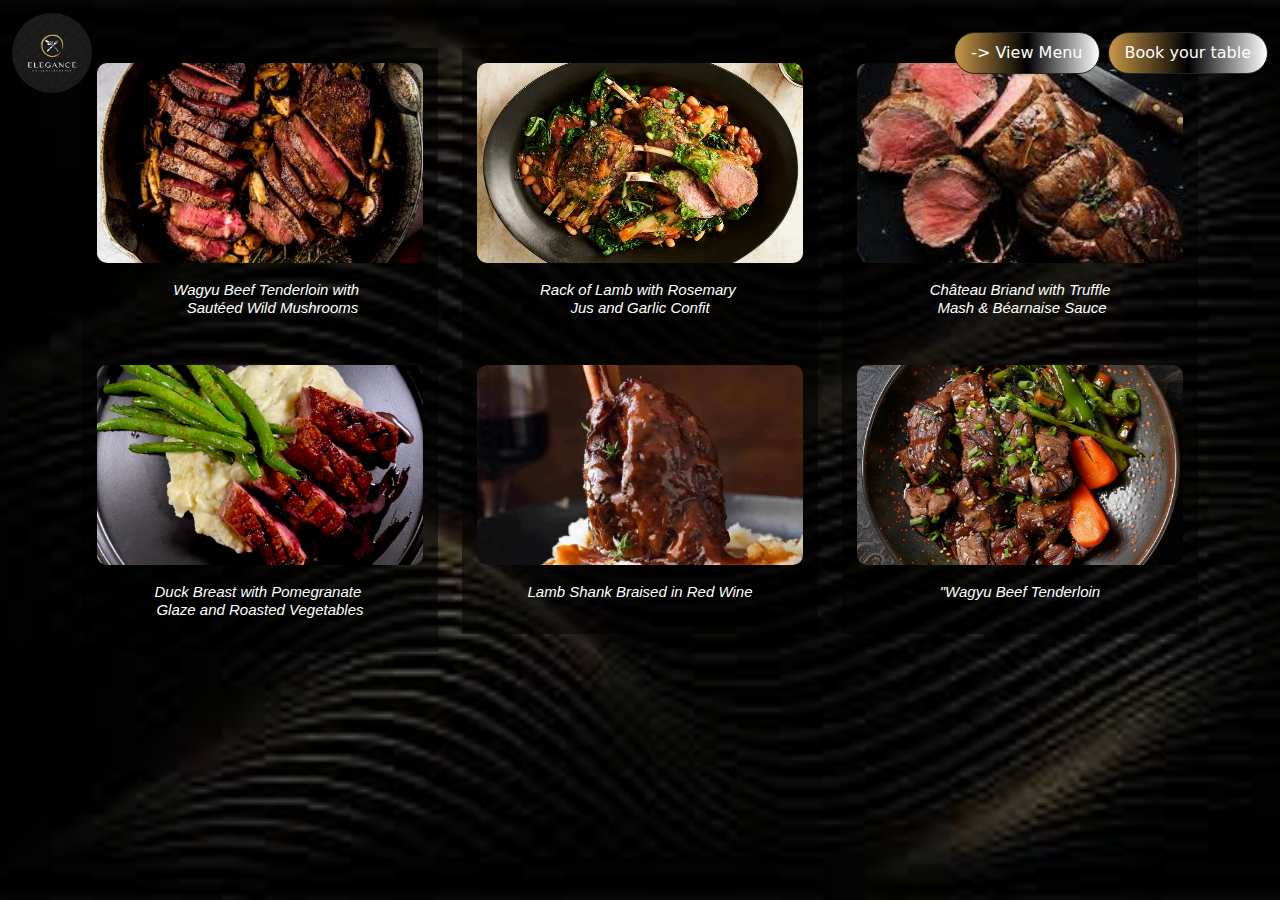
<file: meat.html>
<!DOCTYPE html>
<html lang="en">
<head>
  <meta charset="UTF-8">
  <meta name="viewport" content="width=device-width, initial-scale=1.0">
  <title>Responsive Bootstrap Grid with Images</title>
  <link href="https://cdn.jsdelivr.net/npm/bootstrap@5.3.0-alpha1/dist/css/bootstrap.min.css" rel="stylesheet">
  <style>
   
    body {
      background: url(resbackground.jpg) no-repeat center center fixed;
      background-size: cover;
      color: white;
    }
    .grid-img {
      width: 100%;
      height: 200px; 
      object-fit: cover;
      border-radius: 10px;
      margin-bottom: 18px;
    }
    .overlay {
      background: rgba(0, 0, 0, 0.5); 
      padding: 15px;
    }
    h4 {
      white-space: pre;
      font-family:Lobster,sans-serif;
      font-style: italic;
      font-size: 15px;
      text-align: center;
      padding-bottom: 10px;
    }
    .navbar {
   background-color:transparent;
    position: absolute;  
    top: 0;
    left: 0;
    width: 100%;
    z-index: 1000; 

  margin: 0px;
}
  .navbar .nav-link{
color: white;
background: linear-gradient(to right, #C79747, black, white);


  }
  </style>
</head>
<body>
    <nav class="navbar navbar-expand-lg ">
        <div class="container-fluid">
            <!-- Logo to the Left -->
            <a class="navbar-brand" href="#">
                <img src="logo.jpg" alt="Logo" width="80" height="80" style="border-radius: 70%;">
            </a>
    
            <!-- Toggle button for mobile -->
            <button class="navbar-toggler" type="button" data-bs-toggle="collapse" data-bs-target="#navbarNav">
                <span class="navbar-toggler-icon"></span>
            </button>
    
            <!-- Navbar Items -->
            <div class="collapse navbar-collapse justify-content-end" id="navbarNav">
                <ul class="navbar-nav">
                    <li class="nav-item">
                        <a class="nav-link rounded-pill px-3 border border-dark" href="menu.html">-> View Menu</a>
                    </li>
                    <li class="nav-item ms-2">
                        <a class="nav-link rounded-pill px-3 border border-dark" href="Book.html">Book your table</a>
                    </li>
                </ul>
            </div>
        </div>
    </nav>
    
  <div class="container py-5">
    <div class="row">
      <div class="col-12 col-sm-6 col-md-4">
        <div class="overlay">
          <img src="meat mushroom.jpg" alt="Image 1" class="grid-img">
          <h4>   Wagyu Beef Tenderloin with
      Sautéed Wild Mushrooms</h4>
        </div>
      </div>
      <div class="col-12 col-sm-6 col-md-4">
        <div class="overlay">
          <img src="meat roosemary.webp" alt="Image 2" class="grid-img">
       <h4>Rack of Lamb with Rosemary 
Jus and Garlic Confit</h4>
        </div>
      </div>
      <div class="col-12 col-sm-6 col-md-4">
        <div class="overlay">
          <img src="meat truffle.jpg" alt="Image 3" class="grid-img">
          <h4>Château Briand with Truffle
 Mash & Béarnaise Sauce</h4>
        </div>
      </div>
      <div class="col-12 col-sm-6 col-md-4">
        <div class="overlay">
          <img src="meat veg.jpeg" alt="Image 4" class="grid-img">
          <h4>Duck Breast with Pomegranate 
Glaze and Roasted Vegetables</h4>
        </div>
      </div>
      <div class="col-12 col-sm-6 col-md-4">
        <div class="overlay">
          <img src="meat6.webp" alt="Image 4" class="grid-img">
          <h4>Lamb Shank Braised in Red Wine</h4>
        </div>
       
    </div>
    <div class="col-12 col-sm-6 col-md-4">
        <div class="overlay">
          <img src="wagyu meat.webp" alt="Image 4" class="grid-img">
          <h4>"Wagyu Beef Tenderloin</h4>
        </div>
       
    </div>
  </div>

  <script src="https://cdn.jsdelivr.net/npm/bootstrap@5.3.0-alpha1/dist/js/bootstrap.bundle.min.js"></script>
</body>
</html>
</file>
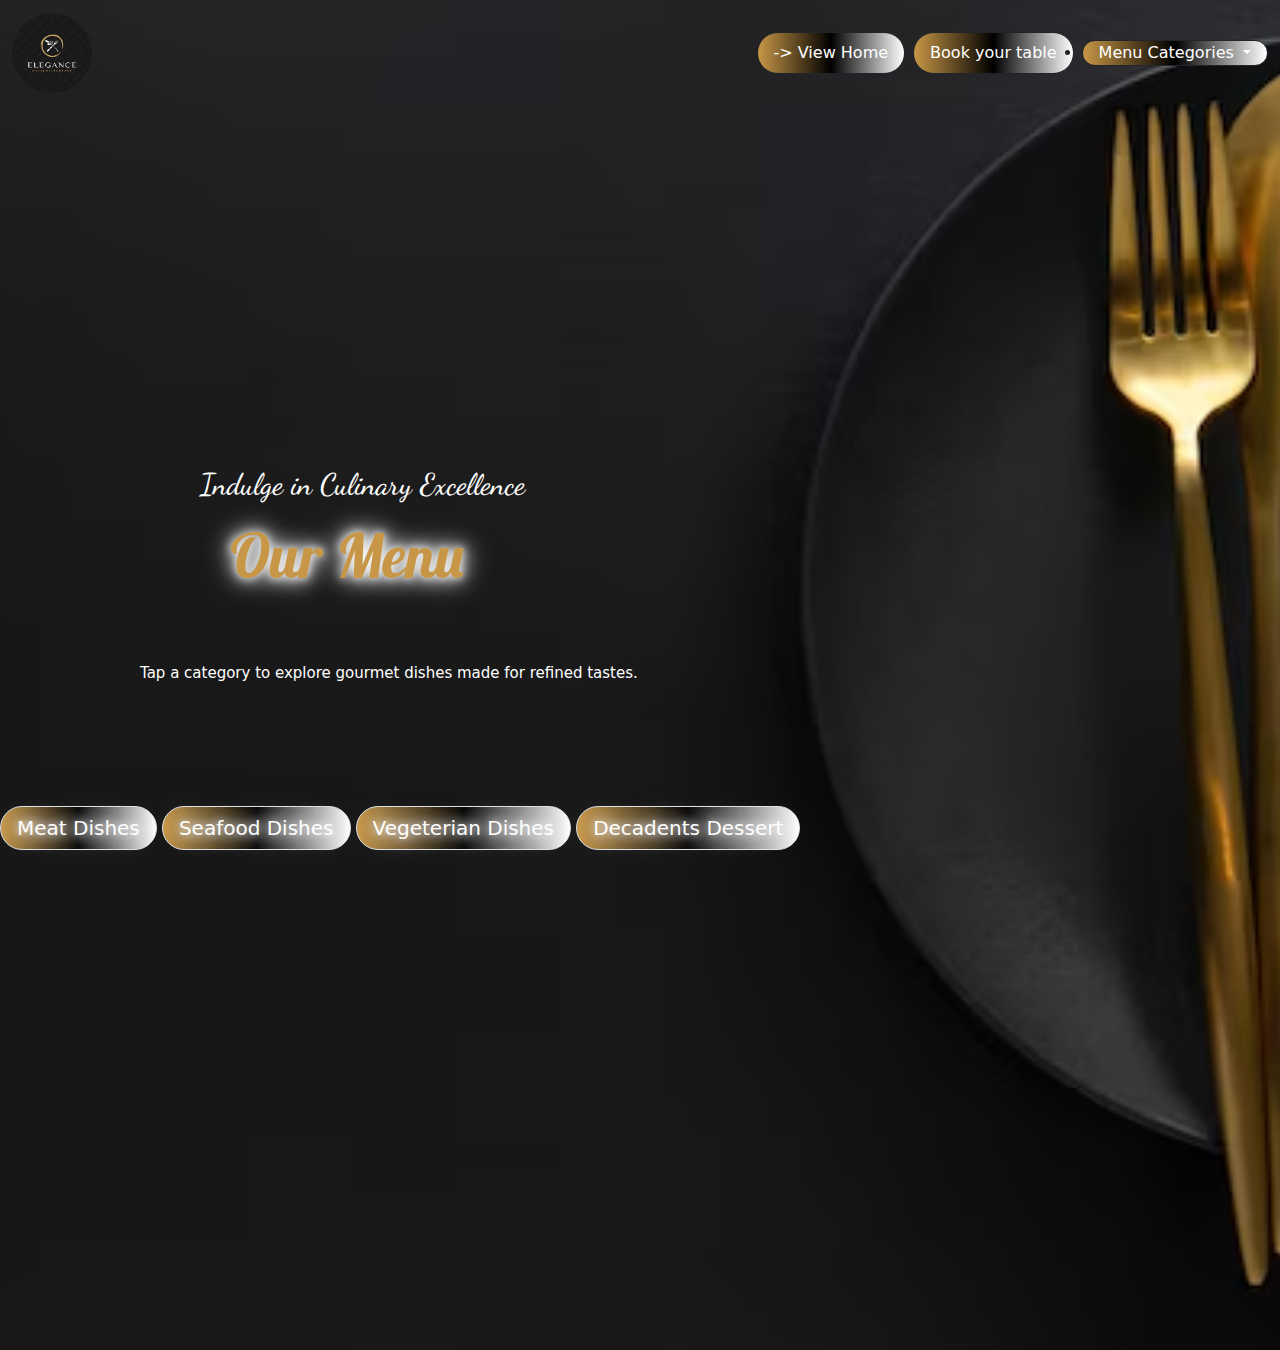
<file: menu.html>
<!DOCTYPE html>
<html lang="en">
<head>
    <meta charset="UTF-8">
    <meta name="viewport" content="width=device-width, initial-scale=1.0">
    <title>Document</title>
    <link href="https://cdn.jsdelivr.net/npm/bootstrap@5.3.2/dist/css/bootstrap.min.css" rel="stylesheet">
    <link rel="stylesheet" href="menu.css">
    <link rel="preconnect" href="https://fonts.googleapis.com">
    <link rel="preconnect" href="https://fonts.gstatic.com" crossorigin>
    <link href="https://fonts.googleapis.com/css2?family=Anton&family=Bebas+Neue&family=Dancing+Script:wght@400..700&family=Edu+AU+VIC+WA+NT+Hand:wght@400..700&family=Lobster&family=Montserrat:ital,wght@0,100..900;1,100..900&family=Open+Sans:ital,wght@0,300..800;1,300..800&family=Pacifico&family=Shafarik&display=swap" rel="stylesheet">

</head>
<body>

    <div class="background-container ">
        <nav class="navbar navbar-expand-lg ">
            <div class="container-fluid">
                <!-- Logo to the Left -->
                <a class="navbar-brand" href="#">
                    <img src="logo.jpg" alt="Logo" width="80" height="80" style="border-radius: 70%;">
                </a>
        
                <!-- Toggle button for mobile -->
                <button class="navbar-toggler" type="button" data-bs-toggle="collapse" data-bs-target="#navbarNav">
                    <span class="navbar-toggler-icon"></span>
                </button>
        
                <!-- Navbar Items -->
                <div class="collapse navbar-collapse justify-content-end" id="navbarNav">
                    <ul class="navbar-nav">
                        <li class="nav-item">
                            <a class="nav-link rounded-pill px-3 border border-dark" href="index.html">-> View Home</a>
                        </li>
                        <li class="nav-item ms-2">
                            <a class="nav-link rounded-pill px-3 border border-dark" href="Book.html">Book your table</a>
                        </li>
                       
                    </ul>
                    <li class="nav-item dropdown ms-2">
        <a class="nav-link dropdown-toggle rounded-pill px-3 border border-dark" href="#" id="navbarDropdown" role="button" data-bs-toggle="dropdown" aria-expanded="false">
            Menu Categories
        </a>
        <ul class="dropdown-menu" aria-labelledby="navbarDropdown">
            <li><a class="dropdown-item" href="lahme.html">Meat Dishes</a></li>
            <li><a class="dropdown-item" href="seafood.html">Seafood Dishes</a></li>
            <li><a class="dropdown-item" href="veg.html">Vegetarian Dishes</a></li>
            <li><a class="dropdown-item" href="dessert.html">Decadent Desserts</a></li>
        </ul>
    </li>
                </div>
            </div>
        </nav>
        
            <div class="texts">
            <h2  style="font-family: dancing script,sans-srif;font-size: 30px; color: white;
            position: absolute; left:200px; bottom:390px;">  Indulge in Culinary Excellence</h2>
<h1 style="font-size: 50px;position: absolute;bottom: 300px;left: 230px;
font-family: Lobster,sans-serif;color:#C79747 ;font-size:60px ; text-shadow: 0 0 10px white, 0 0 20px white, 0 0 30px rgba(255, 255, 255, 0.8);">Our Menu</h1>
            <p style="position: absolute;color:white ;bottom: 200px;
            left: 140px;font-size: 15px;">Tap a category to explore gourmet dishes
 made for refined tastes.</p>
</div>
<div class="links">
<a href="lahme.html"  class="btn btn-outline- rounded-pill px-3 border" >Meat Dishes</a>
<a href="seafood.html" class="btn btn-outline- rounded-pill px-3 border" >Seafood Dishes</a>
<a href="veg.html" class="btn btn-outline- rounded-pill px-3 border" >Vegeterian Dishes</a>
<a href="dessert.html" class="btn btn-outline- rounded-pill px-3 border" > Decadents Dessert</a>
    </div>

 </div>   

 <!-- Bootstrap JS (for toggler to work) -->
 <script src="https://cdn.jsdelivr.net/npm/bootstrap@5.3.0/dist/js/bootstrap.bundle.min.js"></script>
 


</body>
</html>
</file>
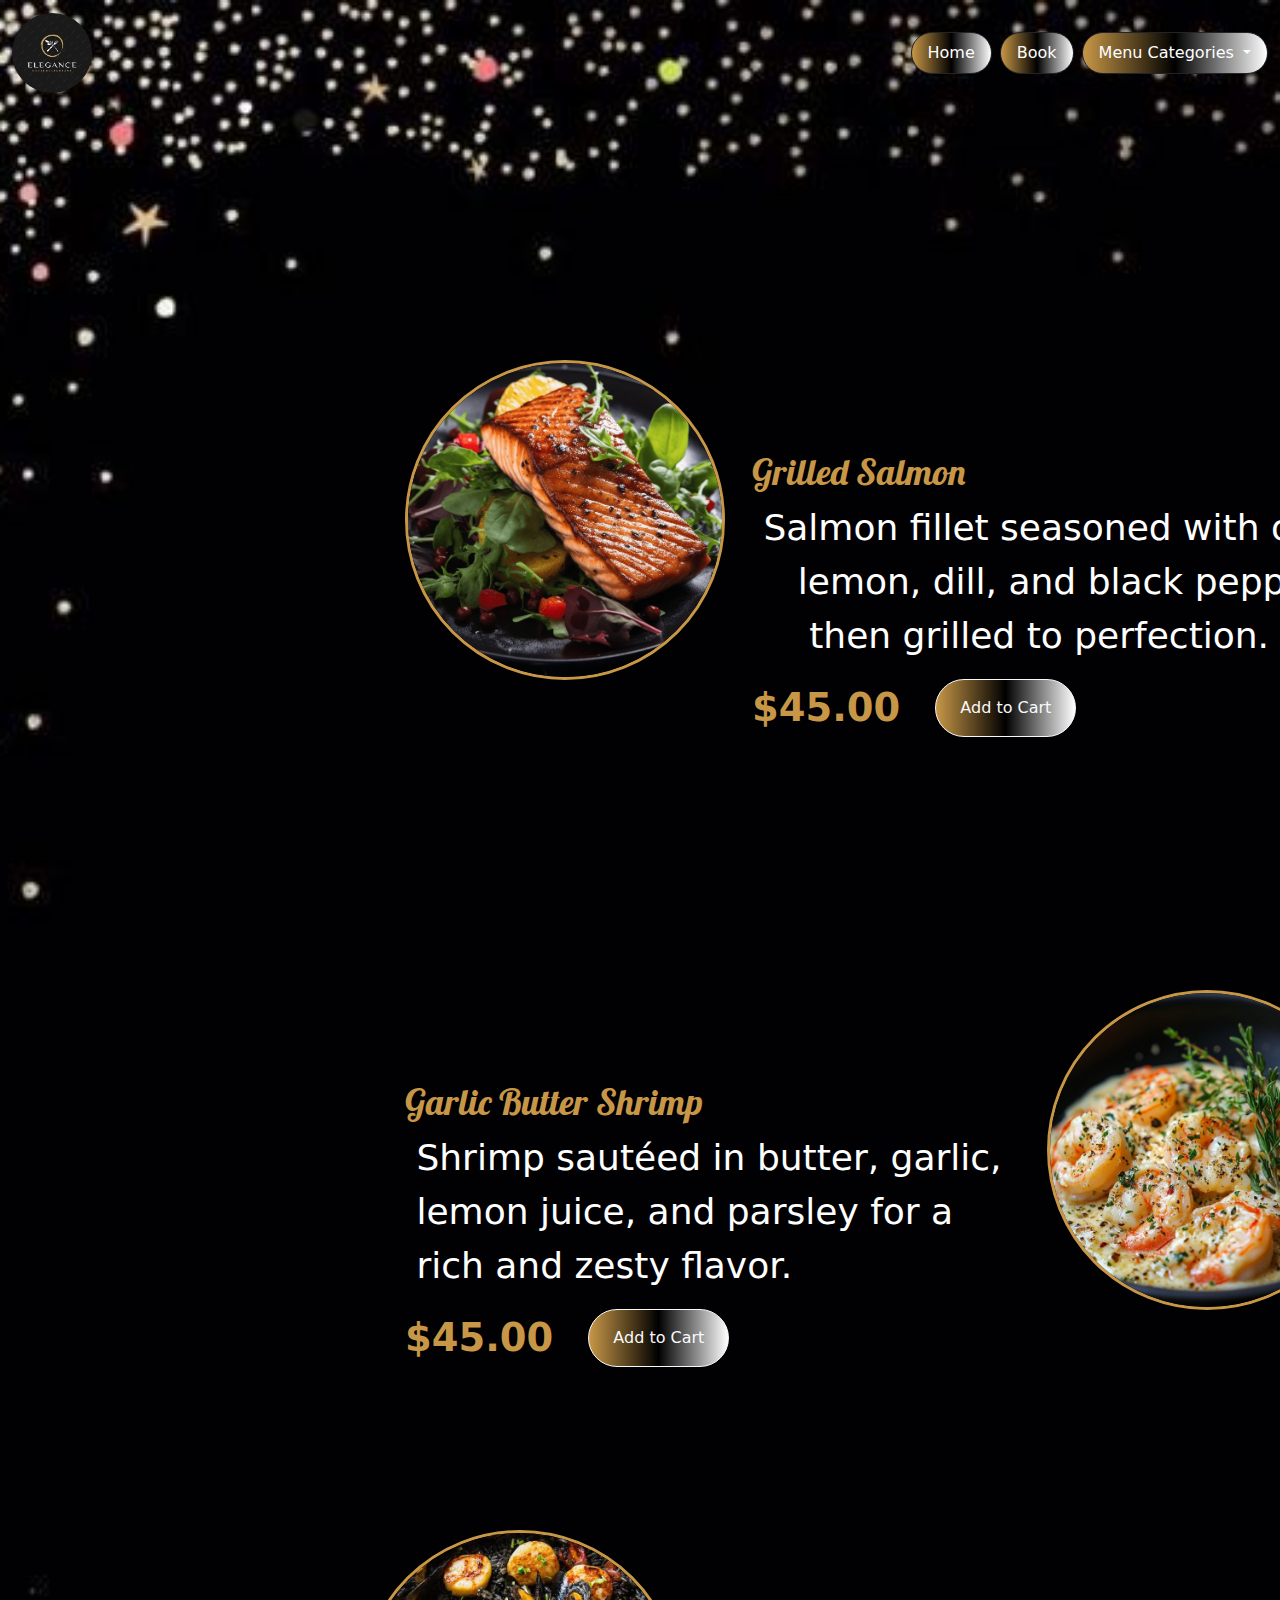
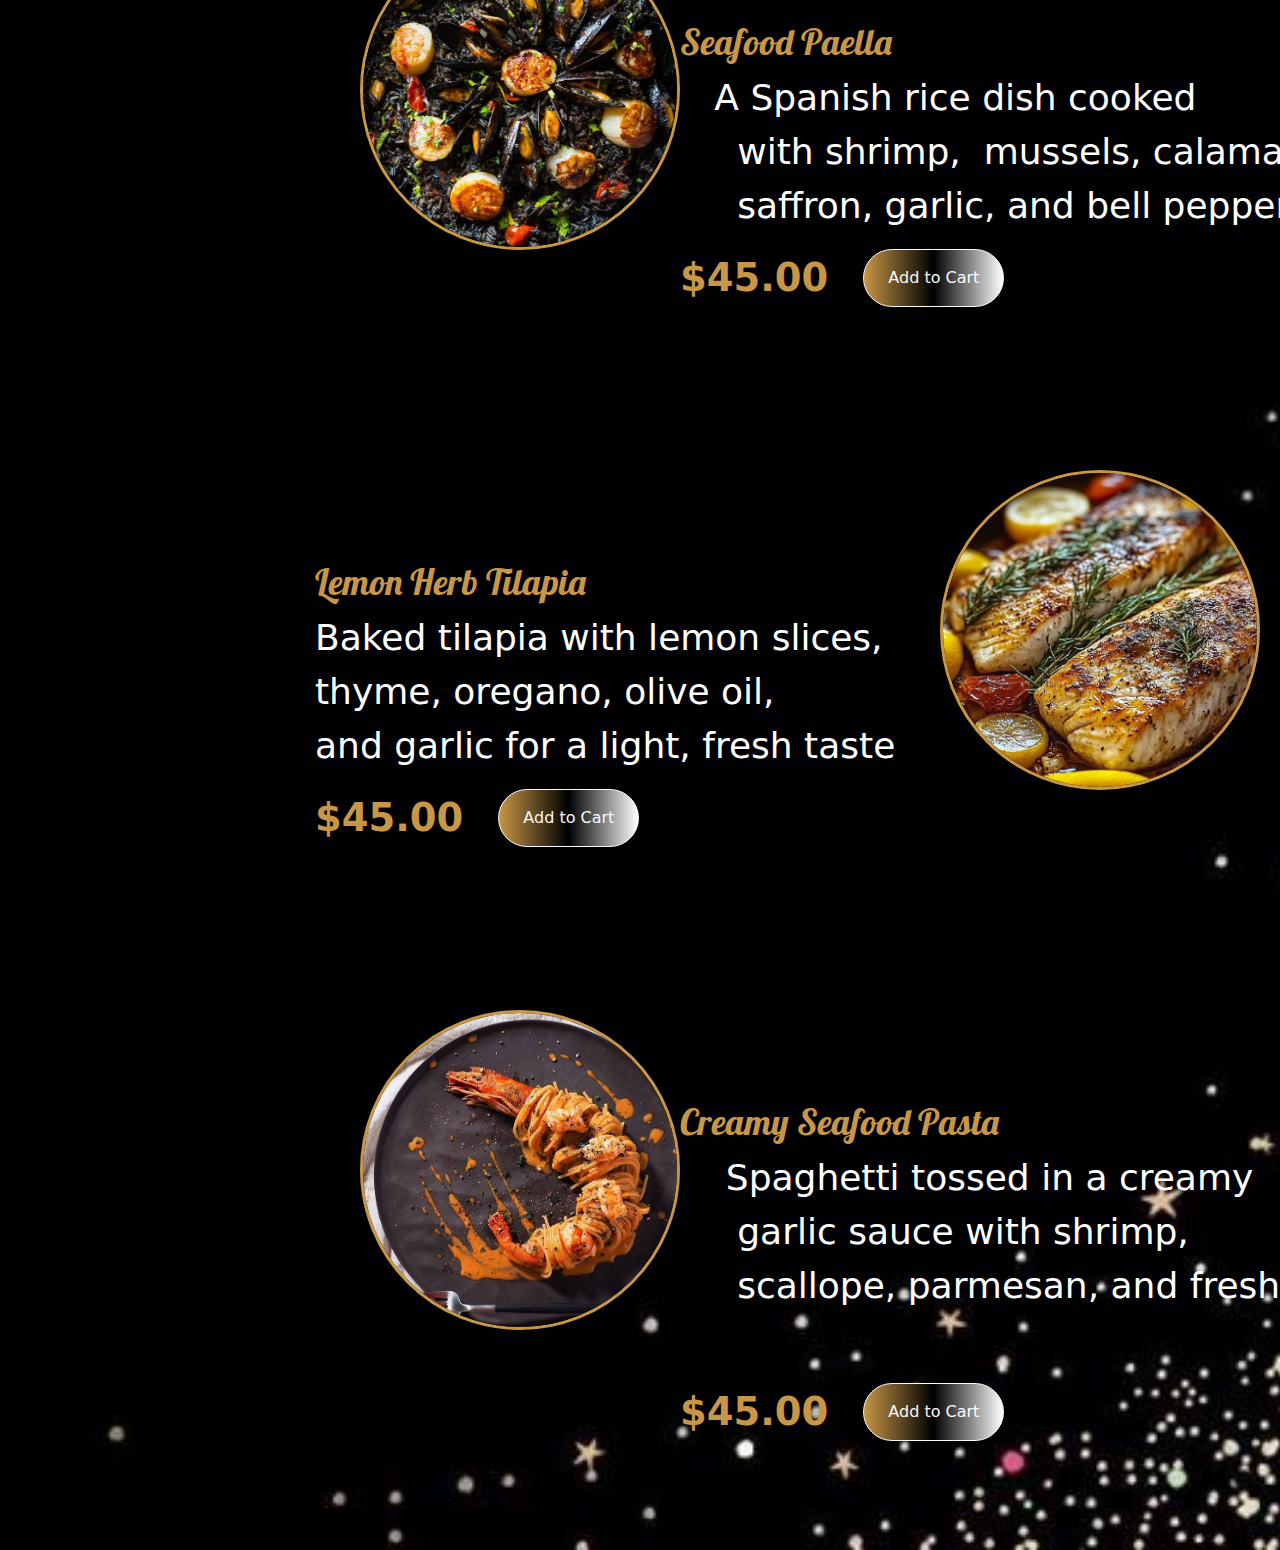
<file: seafood.html>
<!DOCTYPE html>
<html lang="en">
<head>
    <meta charset="UTF-8">
    <meta name="viewport" content="width=device-width, initial-scale=1.0">
    <title>Menu/meat</title>
    <link rel="stylesheet" href="seafood.css">
    <link href="https://cdn.jsdelivr.net/npm/bootstrap@5.3.2/dist/css/bootstrap.min.css" rel="stylesheet">
    <link rel="preconnect" href="https://fonts.googleapis.com">
    <link rel="preconnect" href="https://fonts.gstatic.com" crossorigin>
    <link href="https://fonts.googleapis.com/css2?family=Anton&family=Bebas+Neue&family=Dancing+Script:wght@400..700&family=Edu+AU+VIC+WA+NT+Hand:wght@400..700&family=Lobster&family=Montserrat:ital,wght@0,100..900;1,100..900&family=Open+Sans:ital,wght@0,300..800;1,300..800&family=Pacifico&family=Shafarik&display=swap" rel="stylesheet">


</head>
<body>
    <div class="background-container">
        <nav class="navbar navbar-expand-lg bg-transparent">
            <div class="container-fluid">
              <!-- Logo on the left -->
              <a class="navbar-brand" href="#">
                <img src="logo.jpg" alt="Logo" width="80" height="80" style="border-radius: 70%;">
              </a>
          
              <!-- Toggler for mobile view -->
              <button class="navbar-toggler" type="button" data-bs-toggle="collapse" data-bs-target="#navbarNav"
                aria-controls="navbarNav" aria-expanded="false" aria-label="Toggle navigation">
                <span class="navbar-toggler-icon"></span>
              </button>
          
              <!-- Navigation links aligned to the right -->
              <div class="collapse navbar-collapse" id="navbarNav">
                <ul class="navbar-nav ms-auto d-flex align-items-center">
                  <li class="nav-item">
                    <a class="nav-link rounded-pill px-3 border border-dark" href="home.html">Home</a>
                  </li>
                  <li class="nav-item ms-2">
                    <a class="nav-link rounded-pill px-3 border border-dark" href="Book.html">Book</a>
                  </li>
               
                       <li class="nav-item dropdown ms-2">
        <a class="nav-link dropdown-toggle rounded-pill px-3 border border-dark" href="#" id="navbarDropdown" role="button" data-bs-toggle="dropdown" aria-expanded="false">
            Menu Categories
        </a>
        <ul class="dropdown-menu" aria-labelledby="navbarDropdown">
            <li><a class="dropdown-item" href="lahme.html">Meat Dishes</a></li>
            <li><a class="dropdown-item" href="seafood.html">Seafood Dishes</a></li>
            <li><a class="dropdown-item" href="veg.html">Vegetarian Dishes</a></li>
            <li><a class="dropdown-item" href="dessert.html">Decadent Desserts</a></li>
        </ul>
    </li>
              </div>
            </div>
          </nav>
          
<div class="section-header">
    <h1>Menu</h1>
    <div class="underline"></div>
</div>

<div class="meat1">
  <img src="salmon.jpg" alt="Grilled Salmon">
  <div class=" texts">
    <h1>Grilled Salmon</h1>
    <p> Salmon fillet seasoned with olive oil,
    lemon, dill, and black pepper, 
     then grilled to perfection.</p>

    <div class="price-add">
      <span class="price" style="font-size: 18px; color: #C79747;"><strong>$45.00</strong></span>
      <button class="btn btn-outline-light rounded-pill ms-3 px-4">Add to Cart</button>
    </div>
  </div>
</div>
<div class="meat2">
 
  <div class="texts">
    <h1>Garlic Butter Shrimp</h1>
    <p> Shrimp sautéed in butter, garlic,
 lemon juice, and parsley for a 
 rich and zesty flavor.</p>
 <div class="price-add">
  <span class="price" style="font-size: 18px; color: #C79747;"><strong>$45.00</strong></span>
  <button class="btn btn-outline-light rounded-pill ms-3 px-4">Add to Cart</button>
</div>

  </div>
  <img src="garlic  butter shrimps.jpg" alt="Beef Wellington">
</div>
<div class="meat3">
  <img src="pella.jpg" alt="Seafood Paella">
  <div class="texts">
    <h1>Seafood Paella</h1>
    <p>   A Spanish rice dish cooked 
     with shrimp,  mussels, calamari,
     saffron, garlic, and bell peppers    </p>

    <div class="price-add">
      <span class="price" style="font-size: 18px; color: #C79747;"><strong>$45.00</strong></span>
      <button class="btn btn-outline-light rounded-pill ms-3 px-4">Add to Cart</button>
    </div>
  </div>
</div>

<div class="meat4">
 
  <div class="texts">
    <h1>Lemon Herb Tilapia</h1>
    <p>Baked tilapia with lemon slices, 
thyme, oregano, olive oil, 
and garlic for a light, fresh taste</p>
 <div class="price-add">
  <span class="price" style="font-size: 18px; color: #C79747;"><strong>$45.00</strong></span>
  <button class="btn btn-outline-light rounded-pill ms-3 px-4">Add to Cart</button>
</div>

  </div>
  <img src="lemon herb.jpg" alt="Skirt steake plate">
</div>

<div class="meat5">
  <img src="creamy pasta.jpg" alt="Carne Asada">
  <div class="texts">
    <h1>Creamy Seafood Pasta</h1>
  <p>    Spaghetti tossed in a creamy
     garlic sauce with shrimp,
     scallope, parmesan, and fresh parsley .
  </p>

    <div class="price-add">
      <span class="price" style="font-size: 18px; color: #C79747;"><strong>$45.00</strong></span>
      <button class="btn btn-outline-light rounded-pill ms-3 px-4">Add to Cart</button>
    </div>
  </div>
</div>

    </div>
    <script src="https://cdn.jsdelivr.net/npm/bootstrap@5.3.2/dist/js/bootstrap.bundle.min.js"></script>

</body>
</html>
</file>
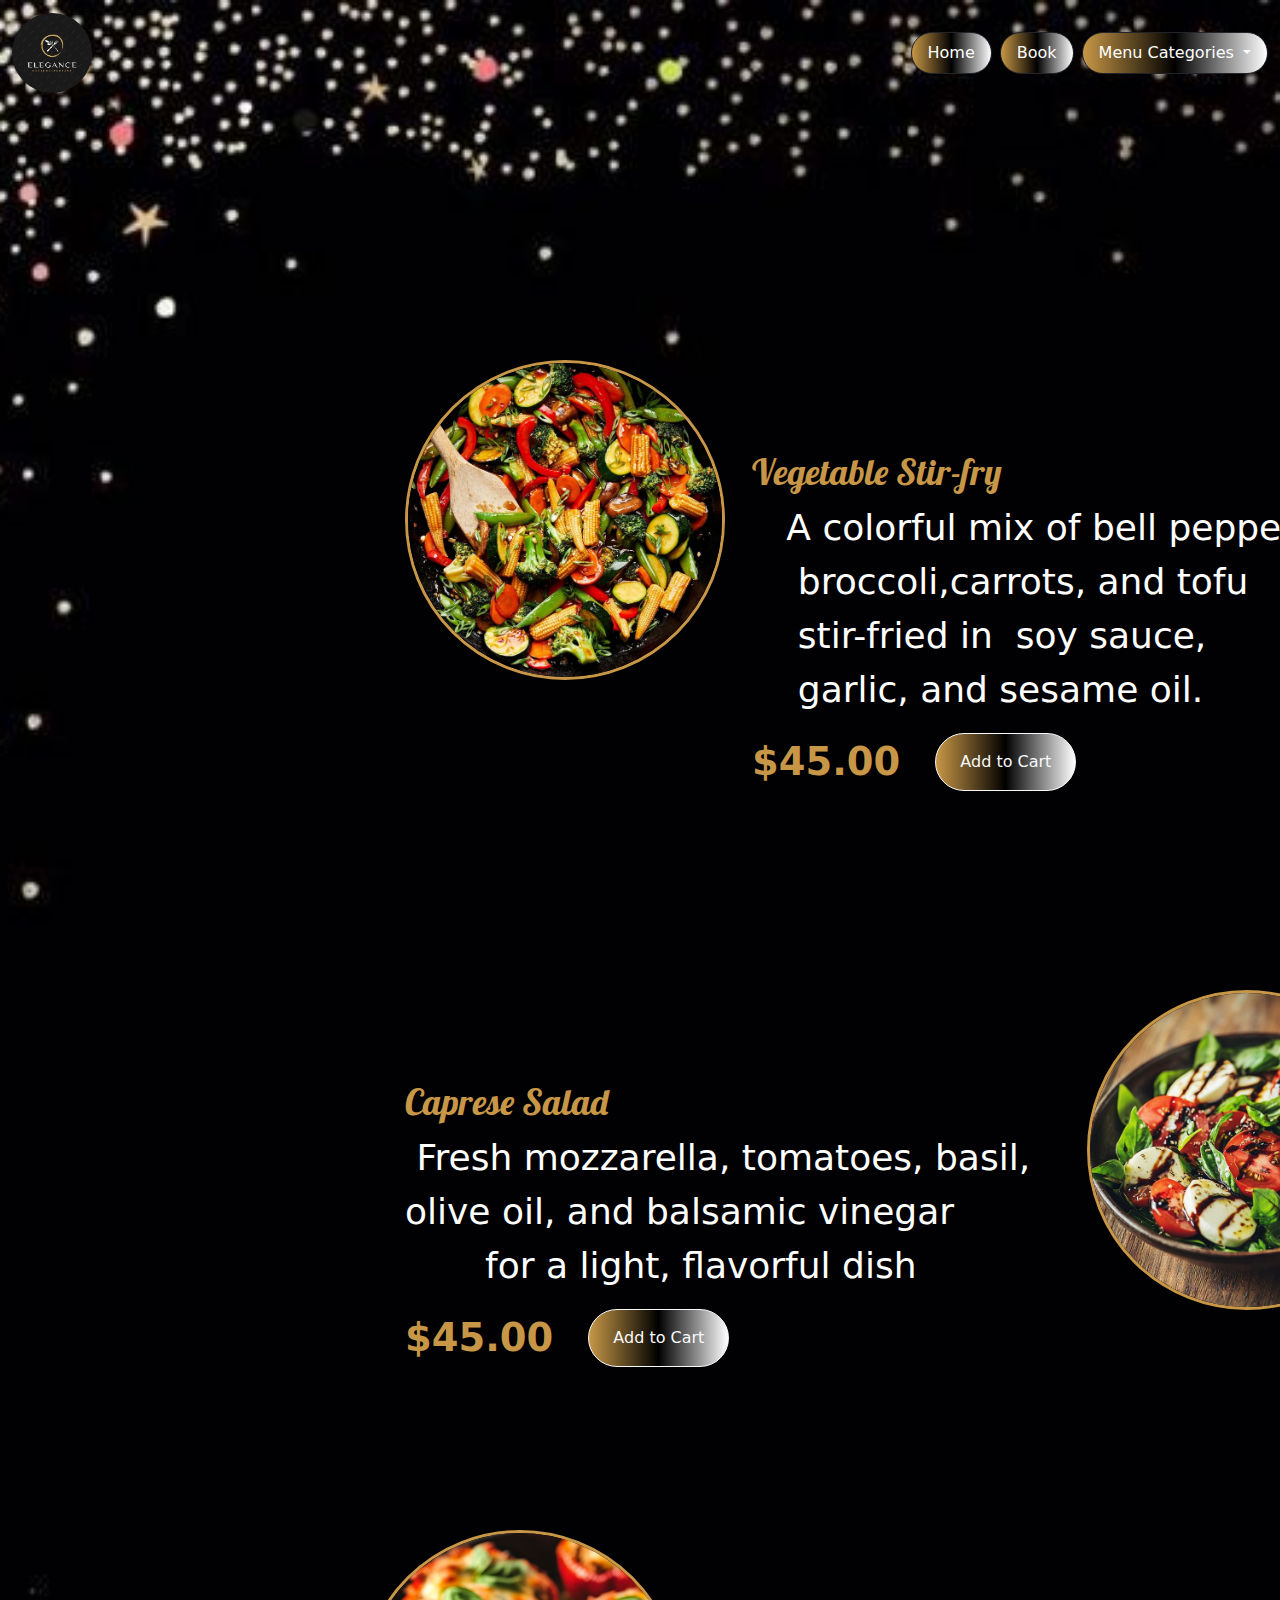
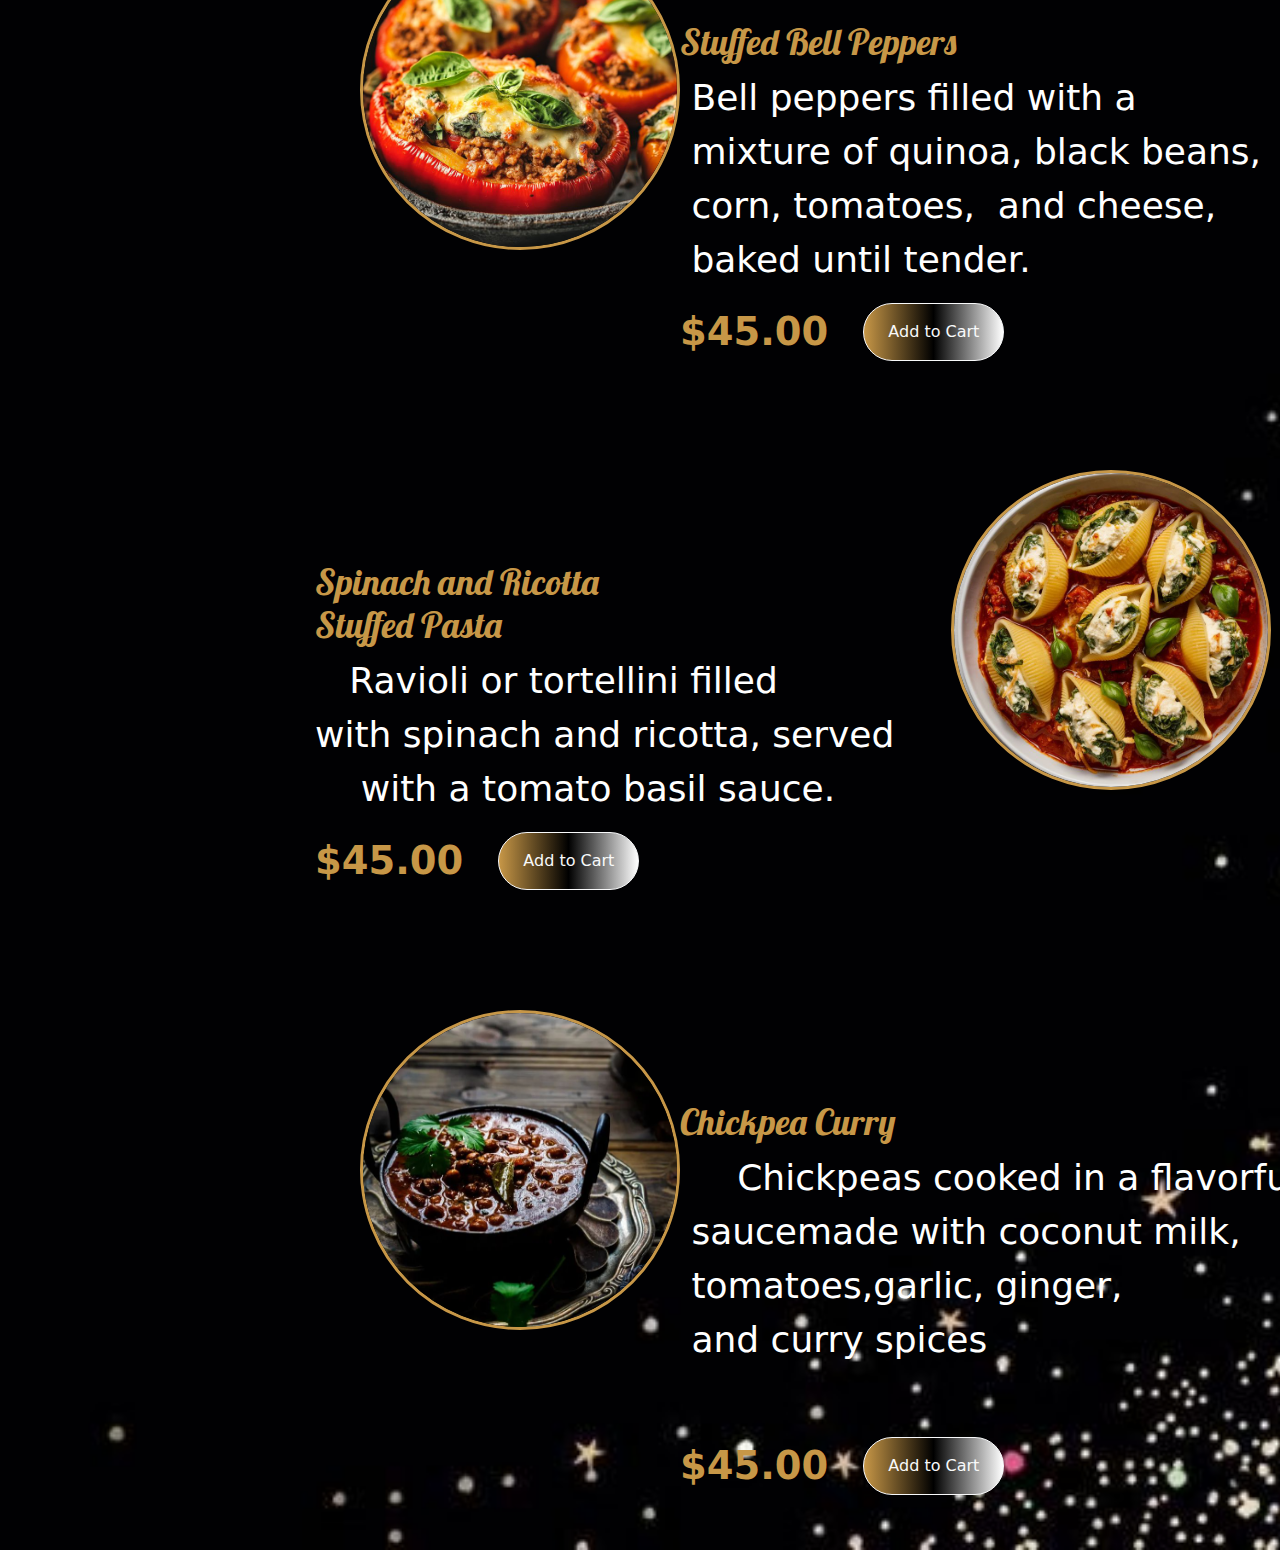
<file: veg.html>
<!DOCTYPE html>
<html lang="en">
<head>
    <meta charset="UTF-8">
    <meta name="viewport" content="width=device-width, initial-scale=1.0">
    <title>Menu/meat</title>
    <link rel="stylesheet" href="veg.css">
    <link href="https://cdn.jsdelivr.net/npm/bootstrap@5.3.2/dist/css/bootstrap.min.css" rel="stylesheet">
    <link rel="preconnect" href="https://fonts.googleapis.com">
    <link rel="preconnect" href="https://fonts.gstatic.com" crossorigin>
    <link href="https://fonts.googleapis.com/css2?family=Anton&family=Bebas+Neue&family=Dancing+Script:wght@400..700&family=Edu+AU+VIC+WA+NT+Hand:wght@400..700&family=Lobster&family=Montserrat:ital,wght@0,100..900;1,100..900&family=Open+Sans:ital,wght@0,300..800;1,300..800&family=Pacifico&family=Shafarik&display=swap" rel="stylesheet">


</head>
<body>
    <div class="background-container">
        <nav class="navbar navbar-expand-lg bg-transparent">
            <div class="container-fluid">
              <!-- Logo on the left -->
              <a class="navbar-brand" href="#">
                <img src="logo.jpg" alt="Logo" width="80" height="80" style="border-radius: 70%;">
              </a>
          
              <!-- Toggler for mobile view -->
              <button class="navbar-toggler" type="button" data-bs-toggle="collapse" data-bs-target="#navbarNav"
                aria-controls="navbarNav" aria-expanded="false" aria-label="Toggle navigation">
                <span class="navbar-toggler-icon"></span>
              </button>
          
              <!-- Navigation links aligned to the right -->
              <div class="collapse navbar-collapse" id="navbarNav">
                <ul class="navbar-nav ms-auto d-flex align-items-center">
                  <li class="nav-item">
                    <a class="nav-link rounded-pill px-3 border border-dark" href="index.html">Home</a>
                  </li>
                  <li class="nav-item ms-2">
                    <a class="nav-link rounded-pill px-3 border border-dark" href="Book.html">Book</a>
                  </li>
                 
                         <li class="nav-item dropdown ms-2">
        <a class="nav-link dropdown-toggle rounded-pill px-3 border border-dark" href="#" id="navbarDropdown" role="button" data-bs-toggle="dropdown" aria-expanded="false">
            Menu Categories
        </a>
        <ul class="dropdown-menu" aria-labelledby="navbarDropdown">
            <li><a class="dropdown-item" href="lahme.html">Meat Dishes</a></li>
            <li><a class="dropdown-item" href="seafood.html">Seafood Dishes</a></li>
            <li><a class="dropdown-item" href="veg.html">Vegetarian Dishes</a></li>
            <li><a class="dropdown-item" href="dessert.html">Decadent Desserts</a></li>
        </ul>
    </li>
              </div>
            </div>
          </nav>
          
<div class="section-header">
    <h1>Menu</h1>
    <div class="underline"></div>
</div>

<div class="meat1">
  <img src="veg.jpg" alt="Vegetable stir fry plate">
  <div class=" texts">
    <h1>Vegetable Stir-fry</h1>
    <p>   A colorful mix of bell peppers,
    broccoli,carrots, and tofu 
    stir-fried in  soy sauce, 
    garlic, and sesame oil. </p>

    <div class="price-add">
      <span class="price" style="font-size: 18px; color: #C79747;"><strong>$45.00</strong></span>
      <button class="btn btn-outline-light rounded-pill ms-3 px-4">Add to Cart</button>
    </div>
  </div>
</div>
<div class="meat2">
 
  <div class="texts">
    <h1>Caprese Salad</h1>
    <p> Fresh mozzarella, tomatoes, basil, 
olive oil, and balsamic vinegar
       for a light, flavorful dish </p>
 <div class="price-add">
  <span class="price" style="font-size: 18px; color: #C79747;"><strong>$45.00</strong></span>
  <button class="btn btn-outline-light rounded-pill ms-3 px-4">Add to Cart</button>
</div>

  </div>
  <img src="salad.jpg" alt="caprese salad ">
</div>
<div class="meat3">
  <img src="Bell pepers.jpg" alt="Stuffed Bell Peppers">
  <div class="texts">
    <h1>Stuffed Bell Peppers</h1>
    <p> Bell peppers filled with a
 mixture of quinoa, black beans,
 corn, tomatoes,  and cheese, 
 baked until tender.      </p>

    <div class="price-add">
      <span class="price" style="font-size: 18px; color: #C79747;"><strong>$45.00</strong></span>
      <button class="btn btn-outline-light rounded-pill ms-3 px-4">Add to Cart</button>
    </div>
  </div>
</div>

<div class="meat4">
 
  <div class="texts">
    <h1>Spinach and Ricotta<br> Stuffed Pasta</h1>
    <p>   Ravioli or tortellini filled
with spinach and ricotta, served 
    with a tomato basil sauce.</p>
 <div class="price-add">
  <span class="price" style="font-size: 18px; color: #C79747;"><strong>$45.00</strong></span>
  <button class="btn btn-outline-light rounded-pill ms-3 px-4">Add to Cart</button>
</div>

  </div>
  <img src="spanish pasta.jpg" alt="Spanich and Ricotta Stuffed Pasta">
</div>

<div class="meat5">
  <img src="curry.jpg" alt="Chickpea Curry">
  <div class="texts">
    <h1>Chickpea Curry</h1>
  <p>     Chickpeas cooked in a flavorful 
 saucemade with coconut milk,
 tomatoes,garlic, ginger,
 and curry spices   
  </p>

    <div class="price-add">
      <span class="price" style="font-size: 18px; color: #C79747;"><strong>$45.00</strong></span>
      <button class="btn btn-outline-light rounded-pill ms-3 px-4">Add to Cart</button>
    </div>
  </div>
</div>

    </div>
    <script src="https://cdn.jsdelivr.net/npm/bootstrap@5.3.2/dist/js/bootstrap.bundle.min.js"></script>

</body>
</html>
</file>
<file: home.css>
.background-container {
    background: url('res1.webp') no-repeat center center;
    background-size: cover; 
    width: 100%;
    min-height: 100vh; 
}
.shining-text {
   color: #C79747;
    text-shadow: 0 0 10px white, 0 0 20px white, 0 0 30px rgba(255, 255, 255, 0.8);

    transition: text-shadow 1s ease-in-out;
    font-size: 70px;
    font-family: Lobster,sans-serif;
  }
  .navbar-toggler-icon {
   border: 3px solid #C79747;
    background-image: url("data:image/svg+xml,%3csvg xmlns='http://www.w3.org/2000/svg' viewBox='0 0 30 30'%3e%3cpath stroke='%23C79747' stroke-width='2' d='M4 7h22M4 15h22M4 23h22'/%3e%3c/svg%3e");
  }
  
 
  .navbar {
    position: absolute; /* Places navbar over background */
    top: 0;
    left: 0;
    width: 100%;
    z-index: 1000; /* Ensures it stays on top */
    background: transparent; /* No background */
}
  .navbar .nav-link{
 background-color: #C79747;
 color: black;
  }
  .working-hours{
    
    position: absolute;
    bottom: 0;
    
  }
  .list-unstyled{
    display: flex;
    gap: 40px;
    color: #C79747;
    font-size: 13px;
    
  }
  @media (max-width: 700px) {
    .background-container {
      background-image: url('res1.webp'); 
      background-size: cover;
    }
   
  }
</file>
<file: book.css>
.navbar {
    position: absolute;
    top: 0;
    width: 100%;
    z-index: 1;
    background: transparent;
  
  }
    .navbar .nav-link{
      color: white;
      background: linear-gradient(to right, #C79747, black, white);
        }
        .navbar-toggler-icon {
          border: 3px solid #C79747;
          margin-right: 5vw;
           background-image: url("data:image/svg+xml,%3csvg xmlns='http://www.w3.org/2000/svg' viewBox='0 0 30 30'%3e%3cpath stroke='%23C79747' stroke-width='2' d='M4 7h22M4 15h22M4 23h22'/%3e%3c/svg%3e");
         }
         .background-container {
            width: 100%;
            height: 100vh; 
            background-size: cover;
            background-position: center;
            background-repeat: no-repeat;
            
          }
          
          /* Customize each section with a different background */
          .section1 {
            background-image: url('book3.jpg');
            height: 50vh;
          }
          
          .section2 {
            background-image: url('booking\ background.jpg');
            height: 180vh; 
          }
          
         
          
         .Reservation{
            font-size: 10vh;
          position: absolute;
          top: 25vh;
        left: 35%;
           }
       
  
     .navbar-toggler-icon {
       border: 3px solid #C79747;
        background-image: url("data:image/svg+xml,%3csvg xmlns='http://www.w3.org/2000/svg' viewBox='0 0 30 30'%3e%3cpath stroke='%23C79747' stroke-width='2' d='M4 7h22M4 15h22M4 23h22'/%3e%3c/svg%3e");
      }
      .cart-container {
        position: relative;
        margin-left: auto;
      }
      
      .cart-link {
        color: white;
        text-decoration: none;
        font-size: 24px;
        
      }
      
      .cart-count {
        position: absolute;
        top: -8px;
        right: -12px;
        background-color:red;
        color: white;
        font-size: 24px;
        border-radius: 50%;
        padding: 2px 6px;
      }
     
      .form-container {
       
        padding: 30px;
        border-radius: 12px;
        max-width: 600px;
        width: 30%;
        display: flex;
        flex-direction: column;
        gap: 3vh;
        align-items: center;
        border: 2px solid #C79747;
        position: absolute;
        bottom: -30vh;
        justify-content: center;
        left: 35%;
      }
      label{
        color: white;
      }
       input{
      border: 2px solid #C79747;
      width:50vh;
    }
   .choice{
    border: 2px solid #C79747;
    background-color: white;
    display: flex;
    justify-content: space-between;
   }
    .choice label{
        color: black;
        font-weight: 700;
       
    }
.res{
    display:flex;
    flex-direction: column;
    margin-right: 1vh;
}
.radio input{
    width: 15vh;
}
    .radio p{
        color: white;
        text-align: center;
    }
      .cart-summary{
        position: absolute;
        bottom: 5vh;
        
      }
      .cart-summary h2{
        color: white;
      }
      .cart-summary strong{
        color: white;
      }
      .footer{
        position: absolute;
    bottom: -140vh;

      }
      .custom-border {
        border: 2px solid #C79747; /* gold */
        border-radius: 10px;
      }
.row{
    gap: 3vh;
}      
@media(max-width:440px){
  .footer{
    bottom:-240vh ;
  }
  .section2{
    height: 300vh;
  }
  .form-container{
    width: 52vh;
   left: 4%;
  }
  .cart-summary{
    bottom: -50vh;
  }
}
</file>
<file: veg.css>
.navbar {
  position: absolute;
  top: 0;
  width: 100%;
  z-index: 2;
  background: transparent;

}
  .navbar .nav-link{
    color: white;
    background: linear-gradient(to right, #C79747, black, white);
      }
      .navbar-toggler-icon {
        border: 3px solid #C79747;
        margin-right: 5vw;
         background-image: url("data:image/svg+xml,%3csvg xmlns='http://www.w3.org/2000/svg' viewBox='0 0 30 30'%3e%3cpath stroke='%23C79747' stroke-width='2' d='M4 7h22M4 15h22M4 23h22'/%3e%3c/svg%3e");
       }
       
       .background-container{
        background: url('soka.jpg') no-repeat center center;
        background-size: cover; 
        width: 100%;
        height: 350vh; 
        z-index: 1;
    }

   .navbar-toggler-icon {
     border: 3px solid #C79747;
      background-image: url("data:image/svg+xml,%3csvg xmlns='http://www.w3.org/2000/svg' viewBox='0 0 30 30'%3e%3cpath stroke='%23C79747' stroke-width='2' d='M4 7h22M4 15h22M4 23h22'/%3e%3c/svg%3e");
    }
    .section-header{
margin-left: 520px;
position: relative;
display: flex;
margin-top: -330vh;
    }
    .section-header h1{
        font-size: 3.5rem;
       color:#C79747;
        font-family:dancing script,sans serif;
    }
    .underline{
     right: px;
       top: 7vh;
        width: 600px;
        height: 2px;
        position: relative;
        background-color:#C79747;
    }
    
    .meat1{
      display: flex;
    position: absolute;
    left: 45vh;
    gap: 3vh;
top: 40vh;
   
    }
    .meat1 img{
      width: 320px;
      height: 320px;
      border-radius: 50%;
      object-fit: cover;
      border: 3px solid #C79747;
  
    }
   

   .texts{
    margin-top: 10vh;
  
   }
    .texts h1{
      font-size: 4vh;
      color: #C79747;
      font-family: Lobster,sans serif;
    }
    .texts p{
      font-size: 4vh;
      white-space: pre;
      color: white;
    }
    .btn{
      background: linear-gradient(to right, #C79747, black, white);
    }
  
.meat2{
  display: flex;
  position: absolute;
  left: 45vh;
  gap: 0vh;
  top: 110vh;
}
.meat2 img{
  width: 320px;
  height: 320px;
  border-radius: 50%;
  object-fit: cover;
  border: 3px solid #C79747;
  margin-left: 5vh;
  margin-bottom: 0vh;

}
.meat3{
  display: flex;
  position: absolute;
  left: 35vh;
  gap: 0vh;
  top: 170vh;
}
.meat3 img{
  width: 320px;
  height: 320px;
  border-radius: 50%;
  object-fit: cover;
  border: 3px solid #C79747;
  margin-left: 5vh;
  margin-bottom: 0vh;

}
.meat4{
  display: flex;
  position: absolute;
  left: 35vh;
  gap: 0vh;
  top: 230vh;
}
.meat4 img{
  width: 320px;
  height: 320px;
  border-radius: 50%;
  object-fit: cover;
  border: 3px solid #C79747;
  margin-left: 5vh;
  margin-bottom: 0vh;

}
.meat5{
  display: flex;
  position: absolute;
  left: 35vh;
  gap: 0vh;
  top: 290vh;
}
.meat5 img{
  width: 320px;
  height: 320px;
  border-radius: 50%;
  object-fit: cover;
  border: 3px solid #C79747;
  margin-left: 5vh;
  margin-bottom: 0vh;

}
.quantity-input {
  width: 120px;
  padding: 5px;
  font-size: 16px;
  border-radius: 10px;
  border: 1px solid white;
  text-align: center;
  background: linear-gradient(to right, #C79747, black, white);
  color: white;
  border-radius: 20px;
}
.price-add{
  display: flex;
  gap: 1.5vw;
}
.price strong{
  font-size: 3vw;
}
.cart-container {
  position: relative;
  margin-left: auto;
}

.cart-link {
  color: white;
  text-decoration: none;
  font-size: 24px;
  position: relative;
}

.cart-count {
  position: absolute;
  top: -8px;
  right: -12px;
  background-color: #C79747;
  color: white;
  font-size: 14px;
  border-radius: 50%;
  padding: 2px 6px;
}

@media (max-width: 430px) {
  .quantity-input{
  font-size: 1vh;
  padding: 1px 1px;
  width: 7vh;
  }
  .meat1 {
    flex-direction: row;
    align-items: flex-start;
position: static;
  margin-top: 10vh;
    gap:5px;
    padding: 10px;
   
  }

  .meat1 img {
    width: 130px;
    height: 130px;
  }

  .texts {
    margin-top: 0;
    max-width: 100%;
    overflow-wrap: break-word;
    word-wrap: break-word;
    white-space: normal;
  }

  .texts h1 {
    font-size: 2.5vh;
  }

  .texts p {
    font-size: 1.3vh;
  }
  

  .texts .btn {
    font-size: 1.5vh;
    padding: 2px 2px;
  }

  .meat2 {
    display: flex;
    flex-direction: row;
    align-items: flex-start;
    position: static;
    left: 0;
    gap: 5px;
    padding: 20px;
    top: 10vh;
    margin-top: 7vh;
    max-width: 100%;
    flex-wrap: nowrap;
    overflow: hidden;
  }

.meat2 img {
  width: 130px;
  height: 130px;
 position: absolute;
 right: 2vh;
}
.meat3{
  flex-direction: row;
  align-items: flex-start;
position: static;
margin-left: -5vh;
  gap:5px;
  padding: 10px;
  margin-top: 7vh;
}

.meat3 img {
  width: 130px;
  height: 130px;
}

  
.meat4 {
  flex-direction: row;
  align-items: flex-start;
  position: static; 
  left: 0;
  gap: 5px;
  padding: 20px;
 margin-top: 7vh;
}

.meat4 img {
  width: 130px;
  height: 130px;
 position: absolute;
 right: 2vh;
}
.meat5{
  flex-direction: row;
  align-items: flex-start;
position: static;
margin-left: -5vh;
  gap:5px;
  padding: 10px;
  margin-top: 7vh;
}

.meat5 img {
  width: 130px;
  height: 130px;
}
.background-container{
  height: 250vh;
}
.section-header{
  margin-left: 120px;
  position: relative;
  display: flex;
  margin-top: 10vh;
      }
      .section-header h1{
          font-size: 3.5rem;
         color:#C79747;
          font-family:dancing script,sans serif;
      }
      .underline{
       right: px;
         top: 7vh;
          width: 600px;
          height: 2px;
          position: relative;
          background-color:#C79747;
      }
    }
    @media(min-width:560px) and (max-width:770px){
      .meat1 {
        flex-direction: row;
        align-items: flex-start;
    position: static;
      margin-top: 20vh;
        gap:1vh;
        padding: 10px;
        max-width: 100%;
        flex-wrap: nowrap;
        overflow: hidden;
      }
    
      .meat1 img {
        width: 280px;
        height: 280px;
      }
    
      .texts {
        margin-top: 3vh;
        max-width: 100%;
        overflow-wrap: break-word;
        word-wrap: break-word;
        white-space: normal;
      }
    
      .texts h1 {
        font-size: 4vh;
      }
    
      .texts p {
        font-size: 2vh;
      }
      
    
      .texts .btn {
        font-size: 2.5vh;
        padding: 2px 2px;
      }
      .price-add{
        display: flex;
        gap: 4vh;
      }
       .price strong{
font-size: 2.5vh;
      }

      .meat2 {
        display: flex;
        flex-direction: row;
        align-items: flex-start;
        position: static;
        left: 0;
        gap: 5px;
        padding: 20px;
        top: 10vh;
        margin-top: 7vh;
        max-width: 100%;
        flex-wrap: nowrap;
        overflow: hidden;
      }
    
    .meat2 img {
      width: 280px;
      height: 280px;
     position: absolute;
     right: 2vh;
    }
    .meat3{
      flex-direction: row;
      align-items: flex-start;
    position: static;
    margin-left: -5vh;
      gap:5px;
      padding: 10px;
      margin-top: 7vh;
      max-width: 100%;
      flex-wrap: nowrap;
      overflow: hidden;
    }
    
    .meat3 img {
      width: 280px;
      height: 280px;
    }
    
      
    .meat4 {
      flex-direction: row;
      align-items: flex-start;
      position: static; 
      left: 0;
      gap: 5px;
      padding: 20px;
     margin-top: 7vh;
     max-width: 100%;
     flex-wrap: nowrap;
     overflow: hidden;
    }
    
    .meat4 img {
      width: 280px;
      height: 280px;
     position: absolute;
     right: 2vh;
    }
    .meat5{
      flex-direction: row;
      align-items: flex-start;
    position: static;
    margin-left: -5vh;
      gap:1vh;
      padding: 10px;
      margin-top: 7vh;
      max-width: 100%;
      flex-wrap: nowrap;
      overflow: hidden;
    }
    
    .meat5 img {
      width: 280px;
      height: 280px;
    }
    .background-container{
      height: 240vh;
    }
    .section-header{
      margin-left: 120px;
      position: relative;
      display: flex;
      margin-top: 0vh;
      
          }
          .section-header h1{
              font-size: 3.5rem;
             color:#C79747;
              font-family:dancing script,sans serif;
          }
          .underline{
           right: px;
             top: 7vh;
              width: 600px;
              height: 2px;
              position: relative;
              background-color:#C79747;
          }
          .quantity-input{
            font-size: 1vh;
            padding: 2px 2px;
            width: 8vh;
            }
}
@media(min-width:420px) and (max-width:540px){
  .meat1 {
    flex-direction: row;
    align-items: flex-start;
position: static;
  margin-top: 15vh;
    gap:1vh;
    padding: 10px;
    max-width: 100%;
    flex-wrap: nowrap;
    overflow: hidden;
  }

  .meat1 img {
    width: 180px;
    height: 180px;
  }

  .texts {
    margin-top: 3vh;
    max-width: 100%;
    overflow-wrap: break-word;
    word-wrap: break-word;
    white-space: normal;
  }

  .texts h1 {
    font-size: 4vh;
  }

  .texts p {
    font-size: 2.7vh;
  }
  

  .texts .btn {
    font-size: 2.5vh;
    padding: 2px 2px;
  }
  .price-add{
    display: flex;
    gap: 4vh;
  }
   .price strong{
font-size: 2.5vh;
  }

  .meat2 {
    display: flex;
    flex-direction: row;
    align-items: flex-start;
    position: static;
    left: 0;
    gap: 5px;
    padding: 20px;
    top: 10vh;
    margin-top: 7vh;
    max-width: 100%;
    flex-wrap: nowrap;
    overflow: hidden;
  }

.meat2 img {
  width: 180px;
  height: 180px;
 position: absolute;
 right: 2vh;
}
.meat3{
  flex-direction: row;
  align-items: flex-start;
position: static;
margin-left: -5vh;
  gap:5px;
  padding: 10px;
  margin-top: 7vh;
  max-width: 100%;
  flex-wrap: nowrap;
  overflow: hidden;
}

.meat3 img {
  width: 180px;
  height: 180px;
}

  
.meat4 {
  flex-direction: row;
  align-items: flex-start;
  position: static; 
  left: 0;
  gap: 5px;
  padding: 20px;
 margin-top: 7vh;
 max-width: 100%;
 flex-wrap: nowrap;
 overflow: hidden;
}

.meat4 img {
  width: 180px;
  height: 180px;
 position: absolute;
 right: 2vh;
}
.meat5{
  flex-direction: row;
  align-items: flex-start;
position: static;
margin-left: -5vh;
  gap:1vh;
  padding: 10px;
  margin-top: 7vh;
  max-width: 100%;
  flex-wrap: nowrap;
  overflow: hidden;
}

.meat5 img {
  width: 180px;
  height: 180px;
}
.background-container{
  height: 220vh;
}
.section-header{
  margin-left: 150px;
  position: relative;
  display: flex;
  
      }
      .section-header h1{
          font-size: 3.5rem;
         color:#C79747;
          font-family:dancing script,sans serif;
      }
      .underline{
       right: px;
         top: 7vh;
          width: 600px;
          height: 2px;
          position: relative;
          background-color:#C79747;
      }
}
@media (min-width: 800px) and (max-width: 1024px) {
  .meat1, .meat2, .meat3, .meat4, .meat5 {
    display: flex;
    flex-direction: row;
    align-items: flex-start;
    position: static;
    margin-left: 0; 
    gap: 1vh;
    padding: 10px 20px;
    margin-top: 7vh;
    max-width: 100%;
    flex-wrap: nowrap;
    overflow: hidden;
  }

  .meat1 {
    margin-top: 15vh;
  }
  .meat1 img,
  .meat2 img,
  .meat3 img,
  .meat4 img,
  .meat5 img {
    width: 300px;
    height: 300px;
    object-fit: cover;
  }

  .meat2 img,
  .meat4 img {
    position: absolute;
    right: 2vh;
  }

  .texts {
    margin-top: 3vh;
    max-width: 100%;
    overflow-wrap: break-word;
    white-space: normal;
  }

  .texts h1 {
    font-size: 4vh;
  }

  .texts p {
    font-size: 2vh;
  }

  .texts .btn {
    font-size: 2.5vh;
    padding: 2px 2px;
  }

  .price-add {
    display: flex;
    gap: 4vh;
  }

  .price strong {
    font-size: 2.5vh;
  }

  .background-container {
    height: 290vh;
  }

  .section-header {
    margin-left: 200px;
    position: relative;
    display: flex;
    margin-top: -270vh;
  }

  .section-header h1 {
    font-size: 6.5rem;
    color: #C79747;
    font-family: "Dancing Script", sans-serif;
  }

  .underline {
    position: relative;
    top: 7vh;
    width: 600px;
    height: 2px;
  }
}
</file>
<file: lahme.css>
.navbar {
  position: absolute;
  top: 0;
  width: 100%;
  z-index: 2;
  background: transparent;

}
  .navbar .nav-link{
    color: white;
    background: linear-gradient(to right, #C79747, black, white);
      }
      .navbar-toggler-icon {
        border: 3px solid #C79747;
        margin-right: 5vw;
         background-image: url("data:image/svg+xml,%3csvg xmlns='http://www.w3.org/2000/svg' viewBox='0 0 30 30'%3e%3cpath stroke='%23C79747' stroke-width='2' d='M4 7h22M4 15h22M4 23h22'/%3e%3c/svg%3e");
       }
       
       .background-container{
        background: url('soka.jpg') no-repeat center center;
        background-size: cover; 
        width: 100%;
        height: 350vh; 
        z-index: 1;
    }

   .navbar-toggler-icon {
     border: 3px solid #C79747;
      background-image: url("data:image/svg+xml,%3csvg xmlns='http://www.w3.org/2000/svg' viewBox='0 0 30 30'%3e%3cpath stroke='%23C79747' stroke-width='2' d='M4 7h22M4 15h22M4 23h22'/%3e%3c/svg%3e");
    }
    .section-header{
margin-left: 520px;
position: relative;
display: flex;
margin-top: -330vh;
    }
    .section-header h1{
        font-size: 3.5rem;
       color:#C79747;
        font-family:dancing script,sans serif;
    }
    .underline{
     right: px;
       top: 7vh;
        width: 600px;
        height: 2px;
        position: relative;
        background-color:#C79747;
    }
    
    .meat1{
      display: flex;
    position: absolute;
    left: 45vh;
    gap: 3vh;
top: 40vh;
   
    }
    .meat1 img{
      width: 320px;
      height: 320px;
      border-radius: 50%;
      object-fit: cover;
      border: 3px solid #C79747;
  
    }
   

   .texts{
    margin-top: 10vh;
  
   }
    .texts h1{
      font-size: 4vh;
      color: #C79747;
      font-family: Lobster,sans serif;
    }
    .texts p{
      font-size: 4vh;
      white-space: pre;
      color: white;
    }
    .btn{
      background: linear-gradient(to right, #C79747, black, white);
    }
  
.meat2{
  display: flex;
  position: absolute;
  left: 45vh;
  gap: 0vh;
  top: 110vh;
}
.meat2 img{
  width: 320px;
  height: 320px;
  border-radius: 50%;
  object-fit: cover;
  border: 3px solid #C79747;
  margin-left: 5vh;
  margin-bottom: 0vh;

}
.meat3{
  display: flex;
  position: absolute;
  left: 35vh;
  gap: 0vh;
  top: 170vh;
}
.meat3 img{
  width: 320px;
  height: 320px;
  border-radius: 50%;
  object-fit: cover;
  border: 3px solid #C79747;
  margin-left: 5vh;
  margin-bottom: 0vh;

}
.meat4{
  display: flex;
  position: absolute;
  left: 35vh;
  gap: 0vh;
  top: 230vh;
}
.meat4 img{
  width: 320px;
  height: 320px;
  border-radius: 50%;
  object-fit: cover;
  border: 3px solid #C79747;
  margin-left: 5vh;
  margin-bottom: 0vh;

}
.meat5{
  display: flex;
  position: absolute;
  left: 35vh;
  gap: 0vh;
  top: 290vh;
}
.meat5 img{
  width: 320px;
  height: 320px;
  border-radius: 50%;
  object-fit: cover;
  border: 3px solid #C79747;
  margin-left: 5vh;
  margin-bottom: 0vh;

}
.quantity-input {
  width: 120px;
  padding: 5px;
  font-size: 16px;
  border-radius: 10px;
  border: 1px solid white;
  text-align: center;
  background: linear-gradient(to right, #C79747, black, white);
  color: white;
  border-radius: 20px;
}
.price-add{
  display: flex;
  gap: 1.5vw;
}
.price strong{
  font-size: 3vw;
}
.cart-container {
  position: relative;
  margin-left: auto;
}

.cart-link {
  color: white;
  text-decoration: none;
  font-size: 24px;
  position: relative;
}

.cart-count {
  position: absolute;
  top: -8px;
  right: -12px;
  background-color: #C79747;
  color: white;
  font-size: 14px;
  border-radius: 50%;
  padding: 2px 6px;
}

@media (max-width: 430px) {
  .quantity-input{
  font-size: 1vh;
  padding: 1px 1px;
  width: 7vh;
  }
  .meat1 {
    flex-direction: row;
    align-items: flex-start;
position: static;
  margin-top: 10vh;
    gap:5px;
    padding: 10px;
   
  }

  .meat1 img {
    width: 130px;
    height: 130px;
  }

  .texts {
    margin-top: 0;
    max-width: 100%;
    overflow-wrap: break-word;
    word-wrap: break-word;
    white-space: normal;
  }

  .texts h1 {
    font-size: 2.5vh;
  }

  .texts p {
    font-size: 1.3vh;
  }
  

  .texts .btn {
    font-size: 1.5vh;
    padding: 2px 2px;
  }

  .meat2 {
    display: flex;
    flex-direction: row;
    align-items: flex-start;
    position: static;
    left: 0;
    gap: 5px;
    padding: 20px;
    top: 10vh;
    margin-top: 7vh;
    max-width: 100%;
    flex-wrap: nowrap;
    overflow: hidden;
  }

.meat2 img {
  width: 130px;
  height: 130px;
 position: absolute;
 right: 2vh;
}
.meat3{
  flex-direction: row;
  align-items: flex-start;
position: static;
margin-left: -5vh;
  gap:5px;
  padding: 10px;
  margin-top: 7vh;
}

.meat3 img {
  width: 130px;
  height: 130px;
}

  
.meat4 {
  flex-direction: row;
  align-items: flex-start;
  position: static; 
  left: 0;
  gap: 5px;
  padding: 20px;
 margin-top: 7vh;
}

.meat4 img {
  width: 130px;
  height: 130px;
 position: absolute;
 right: 2vh;
}
.meat5{
  flex-direction: row;
  align-items: flex-start;
position: static;
margin-left: -5vh;
  gap:5px;
  padding: 10px;
  margin-top: 7vh;
}

.meat5 img {
  width: 130px;
  height: 130px;
}
.background-container{
  height: 240vh;
}
.section-header{
  margin-left: 120px;
  position: relative;
  display: flex;
  margin-top: -220vh;
      }
      .section-header h1{
          font-size: 3.5rem;
         color:#C79747;
          font-family:dancing script,sans serif;
      }
      .underline{
       right: px;
         top: 7vh;
          width: 600px;
          height: 2px;
          position: relative;
          background-color:#C79747;
      }
    }
    @media(min-width:560px) and (max-width:770px){
      .meat1 {
        flex-direction: row;
        align-items: flex-start;
    position: static;
      margin-top: 20vh;
        gap:1vh;
        padding: 10px;
        max-width: 100%;
        flex-wrap: nowrap;
        overflow: hidden;
      }
    
      .meat1 img {
        width: 280px;
        height: 280px;
      }
    
      .texts {
        margin-top: 3vh;
        max-width: 100%;
        overflow-wrap: break-word;
        word-wrap: break-word;
        white-space: normal;
      }
    
      .texts h1 {
        font-size: 4vh;
      }
    
      .texts p {
        font-size: 2vh;
      }
      
    
      .texts .btn {
        font-size: 2.5vh;
        padding: 2px 2px;
      }
      .price-add{
        display: flex;
        gap: 4vh;
      }
       .price strong{
font-size: 2.5vh;
      }

      .meat2 {
        display: flex;
        flex-direction: row;
        align-items: flex-start;
        position: static;
        left: 0;
        gap: 5px;
        padding: 20px;
        top: 10vh;
        margin-top: 7vh;
        max-width: 100%;
        flex-wrap: nowrap;
        overflow: hidden;
      }
    
    .meat2 img {
      width: 280px;
      height: 280px;
     position: absolute;
     right: 2vh;
    }
    .meat3{
      flex-direction: row;
      align-items: flex-start;
    position: static;
    margin-left: -5vh;
      gap:5px;
      padding: 10px;
      margin-top: 7vh;
      max-width: 100%;
      flex-wrap: nowrap;
      overflow: hidden;
    }
    
    .meat3 img {
      width: 280px;
      height: 280px;
    }
    
      
    .meat4 {
      flex-direction: row;
      align-items: flex-start;
      position: static; 
      left: 0;
      gap: 5px;
      padding: 20px;
     margin-top: 7vh;
     max-width: 100%;
     flex-wrap: nowrap;
     overflow: hidden;
    }
    
    .meat4 img {
      width: 280px;
      height: 280px;
     position: absolute;
     right: 2vh;
    }
    .meat5{
      flex-direction: row;
      align-items: flex-start;
    position: static;
    margin-left: -5vh;
      gap:1vh;
      padding: 10px;
      margin-top: 7vh;
      max-width: 100%;
      flex-wrap: nowrap;
      overflow: hidden;
    }
    
    .meat5 img {
      width: 280px;
      height: 280px;
    }
    .background-container{
      height: 250vh;
    }
    .section-header{
      margin-left: 120px;
      position: relative;
      display: flex;
      margin-top: -225vh;
      
          }
          .section-header h1{
              font-size: 3.5rem;
             color:#C79747;
              font-family:dancing script,sans serif;
          }
          .underline{
           right: px;
             top: 7vh;
              width: 600px;
              height: 2px;
              position: relative;
              background-color:#C79747;
          }
          .quantity-input{
            font-size: 1vh;
            padding: 2px 2px;
            width: 8vh;
            }
}
@media(min-width:420px) and (max-width:540px){
  .meat1 {
    flex-direction: row;
    align-items: flex-start;
position: static;
  margin-top: 15vh;
    gap:1vh;
    padding: 10px;
    max-width: 100%;
    flex-wrap: nowrap;
    overflow: hidden;
  }

  .meat1 img {
    width: 180px;
    height: 180px;
  }

  .texts {
    margin-top: 3vh;
    max-width: 100%;
    overflow-wrap: break-word;
    word-wrap: break-word;
    white-space: normal;
  }

  .texts h1 {
    font-size: 4vh;
  }

  .texts p {
    font-size: 2.7vh;
  }
  

  .texts .btn {
    font-size: 2.5vh;
    padding: 2px 2px;
  }
  .price-add{
    display: flex;
    gap: 4vh;
  }
   .price strong{
font-size: 2.5vh;
  }

  .meat2 {
    display: flex;
    flex-direction: row;
    align-items: flex-start;
    position: static;
    left: 0;
    gap: 5px;
    padding: 20px;
    top: 10vh;
    margin-top: 7vh;
    max-width: 100%;
    flex-wrap: nowrap;
    overflow: hidden;
  }

.meat2 img {
  width: 180px;
  height: 180px;
 position: absolute;
 right: 2vh;
}
.meat3{
  flex-direction: row;
  align-items: flex-start;
position: static;
margin-left: -5vh;
  gap:5px;
  padding: 10px;
  margin-top: 7vh;
  max-width: 100%;
  flex-wrap: nowrap;
  overflow: hidden;
}

.meat3 img {
  width: 180px;
  height: 180px;
}

  
.meat4 {
  flex-direction: row;
  align-items: flex-start;
  position: static; 
  left: 0;
  gap: 5px;
  padding: 20px;
 margin-top: 7vh;
 max-width: 100%;
 flex-wrap: nowrap;
 overflow: hidden;
}

.meat4 img {
  width: 180px;
  height: 180px;
 position: absolute;
 right: 2vh;
}
.meat5{
  flex-direction: row;
  align-items: flex-start;
position: static;
margin-left: -5vh;
  gap:1vh;
  padding: 10px;
  margin-top: 7vh;
  max-width: 100%;
  flex-wrap: nowrap;
  overflow: hidden;
}

.meat5 img {
  width: 180px;
  height: 180px;
}
.background-container{
  height: 290vh;
}
.section-header{
  margin-left: 120px;
  position: relative;
  display: flex;
  
      }
      .section-header h1{
          font-size: 3.5rem;
         color:#C79747;
          font-family:dancing script,sans serif;
      }
      .underline{
       right: px;
         top: 7vh;
          width: 600px;
          height: 2px;
          position: relative;
          background-color:#C79747;
      }
}
@media (min-width: 800px) and (max-width: 1024px) {
  .meat1, .meat2, .meat3, .meat4, .meat5 {
    display: flex;
    flex-direction: row;
    align-items: flex-start;
    position: static;
    margin-left: 0; 
    gap: 1vh;
    padding: 10px 20px;
    margin-top: 7vh;
    max-width: 100%;
    flex-wrap: nowrap;
    overflow: hidden;
  }

  .meat1 {
    margin-top: 15vh;
  }
  .meat1 img,
  .meat2 img,
  .meat3 img,
  .meat4 img,
  .meat5 img {
    width: 300px;
    height: 300px;
    object-fit: cover;
  }

  .meat2 img,
  .meat4 img {
    position: absolute;
    right: 2vh;
  }

  .texts {
    margin-top: 3vh;
    max-width: 100%;
    overflow-wrap: break-word;
    white-space: normal;
  }

  .texts h1 {
    font-size: 4vh;
  }

  .texts p {
    font-size: 2vh;
  }

  .texts .btn {
    font-size: 2.5vh;
    padding: 2px 2px;
  }

  .price-add {
    display: flex;
    gap: 4vh;
  }

  .price strong {
    font-size: 2.5vh;
  }

  .background-container {
    height: 290vh;
  }

  .section-header {
    margin-left: 200px;
    position: relative;
    display: flex;
    margin-top: -270vh;
  }

  .section-header h1 {
    font-size: 6.5rem;
    color: #C79747;
    font-family: "Dancing Script", sans-serif;
  }

  .underline {
    position: relative;
    top: 7vh;
    width: 600px;
    height: 2px;
  }
}
</file>
<file: menu.css>
.background-container {
    background: url('resbackground3.avif') no-repeat center center;
    background-size: cover; 
    width: 100%;
    height: 150vh; 

}
.navbar {
   background-color:transparent;
    position: absolute;  
    top: 0;
    left: 0;
    width: 100%;
    z-index: 1000; 

  margin: 0px;
}
  .navbar .nav-link{
color: white;
background: linear-gradient(to right, #C79747, black, white);
  }
  .navbar-toggler-icon {
    border: 3px solid #C79747;
     background-image: url("data:image/svg+xml,%3csvg xmlns='http://www.w3.org/2000/svg' viewBox='0 0 30 30'%3e%3cpath stroke='%23C79747' stroke-width='2' d='M4 7h22M4 15h22M4 23h22'/%3e%3c/svg%3e");
   }
  .links{
    position: absolute;
    bottom: 50px;
 
  }
  .links a {
text-decoration: none;
color: white;
background: linear-gradient(to right, #C79747, black, white);


font-size: 20px;
text-shadow: 0 0 10px white, 0 0 20px white, 0 0 30px rgba(255, 255, 255, 0.8);
  }
  
.links:focus, .links:hover {
  box-shadow: 0 0 15px 5px rgba(255, 255, 255, 0.8); /* White glowing shadow */
  border-color: #fff; /* White border color when hovered or focused */
}
@media (max-width: 430px) {
  .background-container {
    background: url('resbackground3.avif') no-repeat right center;
    background-size: cover;
    width: 70vh;
    height: 160vh;
  }

.texts h2 {
  bottom: 60vh !important; /* or higher if needed */
}

.texts h1 {
  bottom: 45vh !important;
}

.texts p {
  bottom: 35vh!important;
  white-space: pre;
}
  .texts h2,
  .texts h1,
  .texts p {
    left: 50% !important;
    transform: translateX(-50%);
    text-align: center;
    width: 90%; /* optional: for long lines */
    
  }
  .links{
    display: flex;
    gap: 0.2vh;
  }
  .links a{
    font-size: 1.9vh;
  }
}
@media (min-width:440px) and (max-width:540px){
  .background-container {
    background: url('resbackground3.avif') no-repeat right center;
    background-size: cover;
    width: 100%;
    height: 160vh;
  }

.texts h2 {
  bottom: 60vh !important; /* or higher if needed */
}

.texts h1 {
  bottom: 45vh !important;
}

.texts p {
  bottom: 35vh!important;
  white-space: pre;
}
  .texts h2,
  .texts h1,
  .texts p {
    left: 50% !important;
    transform: translateX(-50%);
    text-align: center;
    width: 90%; /* optional: for long lines */
    
  }
  .links{
  display: flex;
  gap: 3
  vh;
  }
  .links a{
    font-size: 1.5vh;
  }
}
@media(min-width:768px) and (max-width:1200px){
 
    .background-container {
      background: url('resbackground3.avif') no-repeat right center;
      background-size: cover;
      width: 100vh;
      height: 160vh;
  }
  .texts h2 {
    bottom: 60vh !important; 
    font-size: 3vh !important;
  }
  
  .texts h1 {
    bottom: 45vh !important;
    font-size: 9.5vh !important;
  }
  
  .texts p {
    bottom: 35vh!important;
    white-space: pre;
    font-size:2vh !important;
  }
    .texts h2,
    .texts h1,
    .texts p {
      left: 50% !important;
      transform: translateX(-50%);
      text-align: center;
      width: 90%; /* optional: for long lines */
      
    }
    .links{
    display: flex;
    gap: 3vh;
    }
    .links a{
      font-size: 2.1vh;
    }
}
</file>
<file: seafood.css>
.navbar {
  position: absolute;
  top: 0;
  width: 100%;
  z-index: 2;
  background: transparent;

}
  .navbar .nav-link{
    color: white;
    background: linear-gradient(to right, #C79747, black, white);
      }
      .navbar-toggler-icon {
        border: 3px solid #C79747;
        margin-right: 5vw;
         background-image: url("data:image/svg+xml,%3csvg xmlns='http://www.w3.org/2000/svg' viewBox='0 0 30 30'%3e%3cpath stroke='%23C79747' stroke-width='2' d='M4 7h22M4 15h22M4 23h22'/%3e%3c/svg%3e");
       }
       
       .background-container{
        background: url('soka.jpg') no-repeat center center;
        background-size: cover; 
        width: 100%;
        height: 350vh; 
        z-index: 1;
    }

   .navbar-toggler-icon {
     border: 3px solid #C79747;
      background-image: url("data:image/svg+xml,%3csvg xmlns='http://www.w3.org/2000/svg' viewBox='0 0 30 30'%3e%3cpath stroke='%23C79747' stroke-width='2' d='M4 7h22M4 15h22M4 23h22'/%3e%3c/svg%3e");
    }
    .section-header{
margin-left: 520px;
position: relative;
display: flex;
margin-top: -330vh;
    }
    .section-header h1{
        font-size: 3.5rem;
       color:#C79747;
        font-family:dancing script,sans serif;
    }
    .underline{
     right: px;
       top: 7vh;
        width: 600px;
        height: 2px;
        position: relative;
        background-color:#C79747;
    }
    
    .meat1{
      display: flex;
    position: absolute;
    left: 45vh;
    gap: 3vh;
top: 40vh;
   
    }
    .meat1 img{
      width: 320px;
      height: 320px;
      border-radius: 50%;
      object-fit: cover;
      border: 3px solid #C79747;
  
    }
   

   .texts{
    margin-top: 10vh;
  
   }
    .texts h1{
      font-size: 4vh;
      color: #C79747;
      font-family: Lobster,sans serif;
    }
    .texts p{
      font-size: 4vh;
      white-space: pre;
      color: white;
    }
    .btn{
      background: linear-gradient(to right, #C79747, black, white);
    }
  
.meat2{
  display: flex;
  position: absolute;
  left: 45vh;
  gap: 0vh;
  top: 110vh;
}
.meat2 img{
  width: 320px;
  height: 320px;
  border-radius: 50%;
  object-fit: cover;
  border: 3px solid #C79747;
  margin-left: 5vh;
  margin-bottom: 0vh;

}
.meat3{
  display: flex;
  position: absolute;
  left: 35vh;
  gap: 0vh;
  top: 170vh;
}
.meat3 img{
  width: 320px;
  height: 320px;
  border-radius: 50%;
  object-fit: cover;
  border: 3px solid #C79747;
  margin-left: 5vh;
  margin-bottom: 0vh;

}
.meat4{
  display: flex;
  position: absolute;
  left: 35vh;
  gap: 0vh;
  top: 230vh;
}
.meat4 img{
  width: 320px;
  height: 320px;
  border-radius: 50%;
  object-fit: cover;
  border: 3px solid #C79747;
  margin-left: 5vh;
  margin-bottom: 0vh;

}
.meat5{
  display: flex;
  position: absolute;
  left: 35vh;
  gap: 0vh;
  top: 290vh;
}
.meat5 img{
  width: 320px;
  height: 320px;
  border-radius: 50%;
  object-fit: cover;
  border: 3px solid #C79747;
  margin-left: 5vh;
  margin-bottom: 0vh;

}
.quantity-input {
  width: 120px;
  padding: 5px;
  font-size: 16px;
  border-radius: 10px;
  border: 1px solid white;
  text-align: center;
  background: linear-gradient(to right, #C79747, black, white);
  color: white;
  border-radius: 20px;
}
.price-add{
  display: flex;
  gap: 1.5vw;
}
.price strong{
  font-size: 3vw;
}
.cart-container {
  position: relative;
  margin-left: auto;
}

.cart-link {
  color: white;
  text-decoration: none;
  font-size: 24px;
  position: relative;
}

.cart-count {
  position: absolute;
  top: -8px;
  right: -12px;
  background-color: #C79747;
  color: white;
  font-size: 14px;
  border-radius: 50%;
  padding: 2px 6px;
}

@media (max-width: 430px) {
  .quantity-input{
  font-size: 1vh;
  padding: 1px 1px;
  width: 7vh;
  }
  .meat1 {
    flex-direction: row;
    align-items: flex-start;
position: static;
  margin-top: 10vh;
    gap:5px;
    padding: 10px;
   
  }

  .meat1 img {
    width: 130px;
    height: 130px;
  }

  .texts {
    margin-top: 0;
    max-width: 100%;
    overflow-wrap: break-word;
    word-wrap: break-word;
    white-space: normal;
  }

  .texts h1 {
    font-size: 2.5vh;
  }

  .texts p {
    font-size: 1.3vh;
  }
  

  .texts .btn {
    font-size: 1.5vh;
    padding: 2px 2px;
  }

  .meat2 {
    display: flex;
    flex-direction: row;
    align-items: flex-start;
    position: static;
    left: 0;
    gap: 5px;
    padding: 20px;
    top: 10vh;
    margin-top: 7vh;
    max-width: 100%;
    flex-wrap: nowrap;
    overflow: hidden;
  }

.meat2 img {
  width: 130px;
  height: 130px;
 position: absolute;
 right: 2vh;
}
.meat3{
  flex-direction: row;
  align-items: flex-start;
position: static;
margin-left: -5vh;
  gap:5px;
  padding: 10px;
  margin-top: 7vh;
}

.meat3 img {
  width: 130px;
  height: 130px;
}

  
.meat4 {
  flex-direction: row;
  align-items: flex-start;
  position: static; 
  left: 0;
  gap: 5px;
  padding: 20px;
 margin-top: 7vh;
}

.meat4 img {
  width: 130px;
  height: 130px;
 position: absolute;
 right: 2vh;
}
.meat5{
  flex-direction: row;
  align-items: flex-start;
position: static;
margin-left: -5vh;
  gap:5px;
  padding: 10px;
  margin-top: 7vh;
}

.meat5 img {
  width: 130px;
  height: 130px;
}
.background-container{
  height: 220vh;
}
.section-header{
  margin-left: 120px;
  position: relative;
  display: flex;
  margin-top: 10vh;
      }
      .section-header h1{
          font-size: 3.5rem;
         color:#C79747;
          font-family:dancing script,sans serif;
      }
      .underline{
       right: px;
         top: 7vh;
          width: 600px;
          height: 2px;
          position: relative;
          background-color:#C79747;
      }
    }
    @media(min-width:560px) and (max-width:770px){
      .meat1 {
        flex-direction: row;
        align-items: flex-start;
    position: static;
      margin-top: 20vh;
        gap:1vh;
        padding: 10px;
        max-width: 100%;
        flex-wrap: nowrap;
        overflow: hidden;
      }
    
      .meat1 img {
        width: 280px;
        height: 280px;
      }
    
      .texts {
        margin-top: 3vh;
        max-width: 100%;
        overflow-wrap: break-word;
        word-wrap: break-word;
        white-space: normal;
      }
    
      .texts h1 {
        font-size: 4vh;
      }
    
      .texts p {
        font-size: 2vh;
      }
      
    
      .texts .btn {
        font-size: 2.5vh;
        padding: 2px 2px;
      }
      .price-add{
        display: flex;
        gap: 4vh;
      }
       .price strong{
font-size: 2.5vh;
      }

      .meat2 {
        display: flex;
        flex-direction: row;
        align-items: flex-start;
        position: static;
        left: 0;
        gap: 5px;
        padding: 20px;
        top: 10vh;
        margin-top: 7vh;
        max-width: 100%;
        flex-wrap: nowrap;
        overflow: hidden;
      }
    
    .meat2 img {
      width: 280px;
      height: 280px;
     position: absolute;
     right: 2vh;
    }
    .meat3{
      flex-direction: row;
      align-items: flex-start;
    position: static;
    margin-left: -5vh;
      gap:5px;
      padding: 10px;
      margin-top: 7vh;
      max-width: 100%;
      flex-wrap: nowrap;
      overflow: hidden;
    }
    
    .meat3 img {
      width: 280px;
      height: 280px;
    }
    
      
    .meat4 {
      flex-direction: row;
      align-items: flex-start;
      position: static; 
      left: 0;
      gap: 5px;
      padding: 20px;
     margin-top: 7vh;
     max-width: 100%;
     flex-wrap: nowrap;
     overflow: hidden;
    }
    
    .meat4 img {
      width: 280px;
      height: 280px;
     position: absolute;
     right: 2vh;
    }
    .meat5{
      flex-direction: row;
      align-items: flex-start;
    position: static;
    margin-left: -5vh;
      gap:1vh;
      padding: 10px;
      margin-top: 7vh;
      max-width: 100%;
      flex-wrap: nowrap;
      overflow: hidden;
    }
    
    .meat5 img {
      width: 280px;
      height: 280px;
    }
    .background-container{
      height: 250vh;
    }
    .section-header{
      margin-left: 120px;
      position: relative;
      display: flex;
      margin-top: -225vh;
      
          }
          .section-header h1{
              font-size: 3.5rem;
             color:#C79747;
              font-family:dancing script,sans serif;
          }
          .underline{
           right: px;
             top: 7vh;
              width: 600px;
              height: 2px;
              position: relative;
              background-color:#C79747;
          }
          .quantity-input{
            font-size: 1vh;
            padding: 2px 2px;
            width: 8vh;
            }
}
@media(min-width:420px) and (max-width:540px){
  .meat1 {
    flex-direction: row;
    align-items: flex-start;
position: static;
  margin-top: 15vh;
    gap:1vh;
    padding: 10px;
    max-width: 100%;
    flex-wrap: nowrap;
    overflow: hidden;
  }

  .meat1 img {
    width: 180px;
    height: 180px;
  }

  .texts {
    margin-top: 3vh;
    max-width: 100%;
    overflow-wrap: break-word;
    word-wrap: break-word;
    white-space: normal;
  }

  .texts h1 {
    font-size: 4vh;
  }

  .texts p {
    font-size: 2.7vh;
  }
  

  .texts .btn {
    font-size: 2.5vh;
    padding: 2px 2px;
  }
  .price-add{
    display: flex;
    gap: 4vh;
  }
   .price strong{
font-size: 2.5vh;
  }

  .meat2 {
    display: flex;
    flex-direction: row;
    align-items: flex-start;
    position: static;
    left: 0;
    gap: 5px;
    padding: 20px;
    top: 10vh;
    margin-top: 7vh;
    max-width: 100%;
    flex-wrap: nowrap;
    overflow: hidden;
  }

.meat2 img {
  width: 180px;
  height: 180px;
 position: absolute;
 right: 2vh;
}
.meat3{
  flex-direction: row;
  align-items: flex-start;
position: static;
margin-left: -5vh;
  gap:5px;
  padding: 10px;
  margin-top: 7vh;
  max-width: 100%;
  flex-wrap: nowrap;
  overflow: hidden;
}

.meat3 img {
  width: 180px;
  height: 180px;
}

  
.meat4 {
  flex-direction: row;
  align-items: flex-start;
  position: static; 
  left: 0;
  gap: 5px;
  padding: 20px;
 margin-top: 7vh;
 max-width: 100%;
 flex-wrap: nowrap;
 overflow: hidden;
}

.meat4 img {
  width: 180px;
  height: 180px;
 position: absolute;
 right: 2vh;
}
.meat5{
  flex-direction: row;
  align-items: flex-start;
position: static;
margin-left: -5vh;
  gap:1vh;
  padding: 10px;
  margin-top: 7vh;
  max-width: 100%;
  flex-wrap: nowrap;
  overflow: hidden;
}

.meat5 img {
  width: 180px;
  height: 180px;
}
.background-container{
  height: 190vh;
}
.section-header{
  margin-left: 120px;
  position: relative;
  display: flex;
  
      }
      .section-header h1{
          font-size: 3.5rem;
         color:#C79747;
          font-family:dancing script,sans serif;
      }
      .underline{
       right: px;
         top: 7vh;
          width: 600px;
          height: 2px;
          position: relative;
          background-color:#C79747;
      }
}
@media (min-width: 800px) and (max-width: 1024px) {
  .meat1, .meat2, .meat3, .meat4, .meat5 {
    display: flex;
    flex-direction: row;
    align-items: flex-start;
    position: static;
    margin-left: 0; 
    gap: 1vh;
    padding: 10px 20px;
    margin-top: 7vh;
    max-width: 100%;
    flex-wrap: nowrap;
    overflow: hidden;
  }

  .meat1 {
    margin-top: 15vh;
  }
  .meat1 img,
  .meat2 img,
  .meat3 img,
  .meat4 img,
  .meat5 img {
    width: 300px;
    height: 300px;
    object-fit: cover;
  }

  .meat2 img,
  .meat4 img {
    position: absolute;
    right: 2vh;
  }

  .texts {
    margin-top: 3vh;
    max-width: 100%;
    overflow-wrap: break-word;
    white-space: normal;
  }

  .texts h1 {
    font-size: 4vh;
  }

  .texts p {
    font-size: 2vh;
  }

  .texts .btn {
    font-size: 2.5vh;
    padding: 2px 2px;
  }

  .price-add {
    display: flex;
    gap: 4vh;
  }

  .price strong {
    font-size: 2.5vh;
  }

  .background-container {
    height: 290vh;
  }

  .section-header {
    margin-left: 200px;
    position: relative;
    display: flex;
    margin-top: -270vh;
  }

  .section-header h1 {
    font-size: 6.5rem;
    color: #C79747;
    font-family: "Dancing Script", sans-serif;
  }

  .underline {
    position: relative;
    top: 7vh;
    width: 600px;
    height: 2px;
  }
}
</file>
